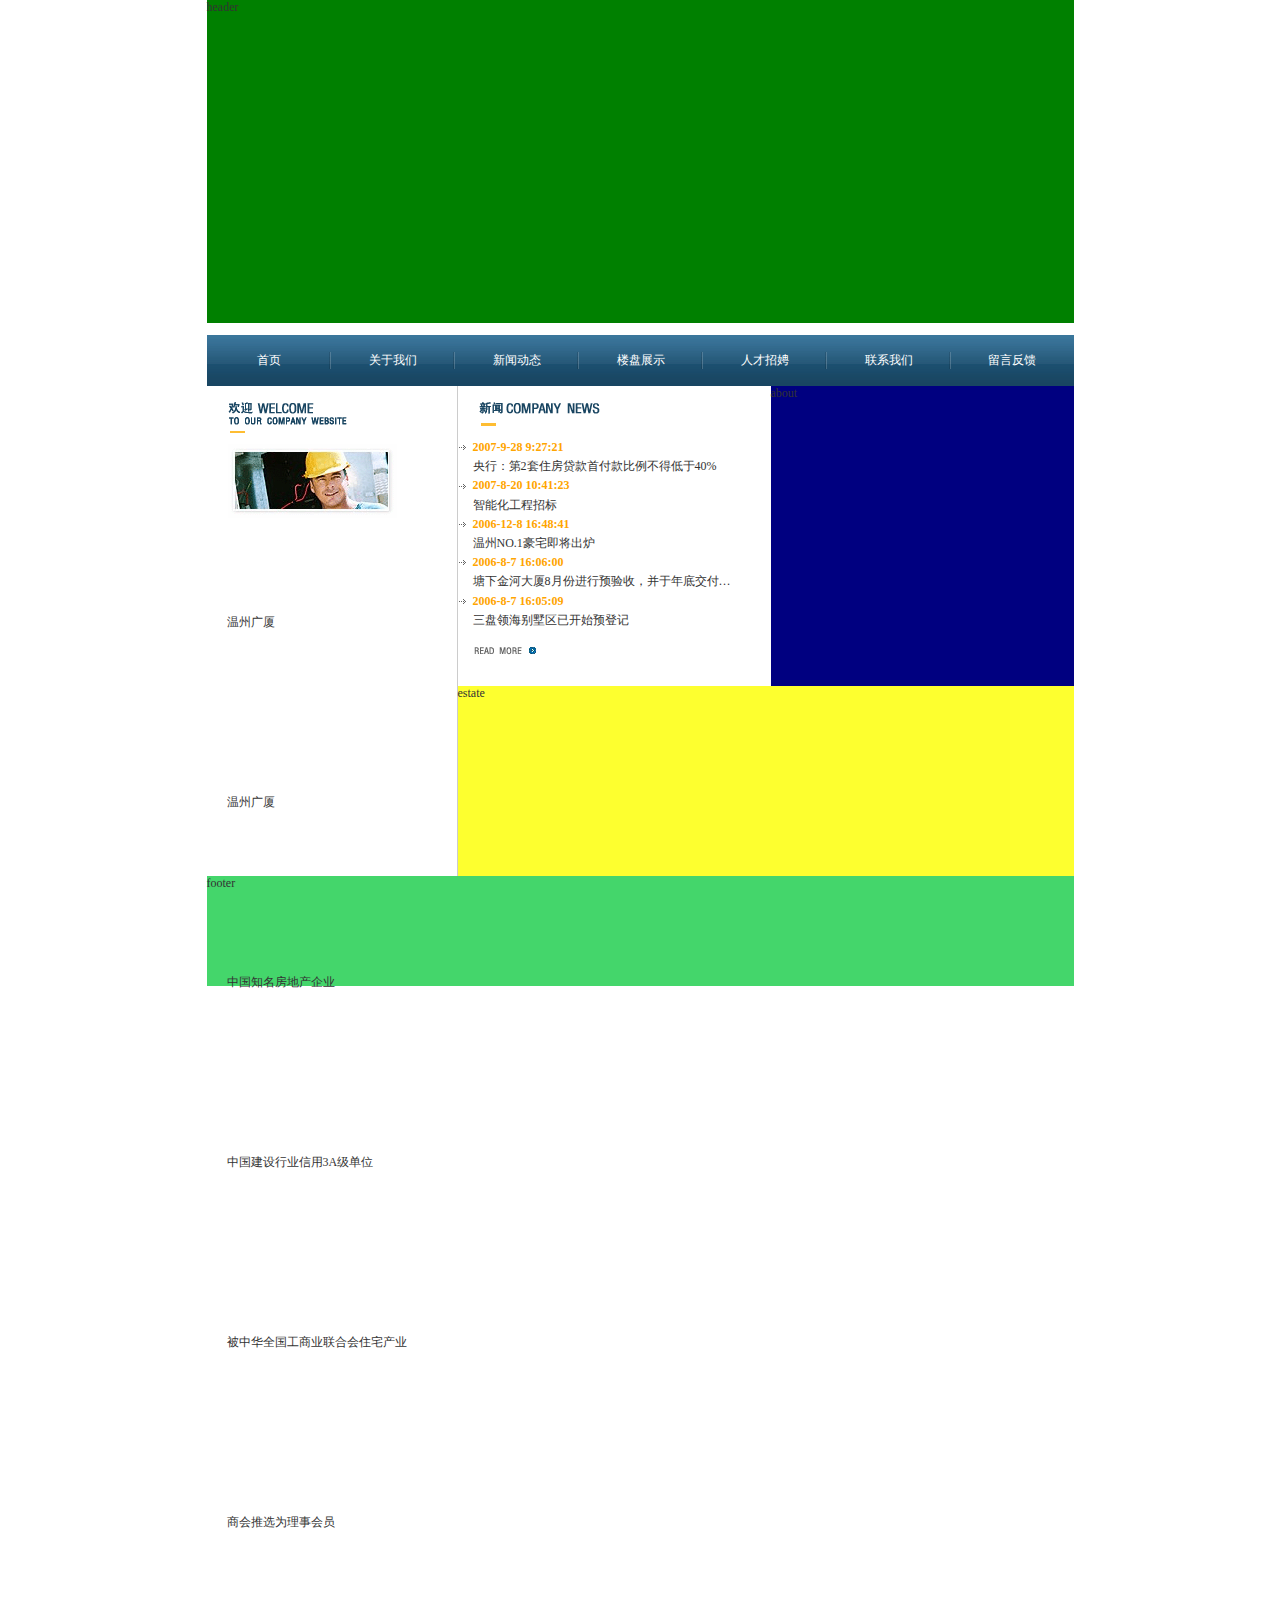
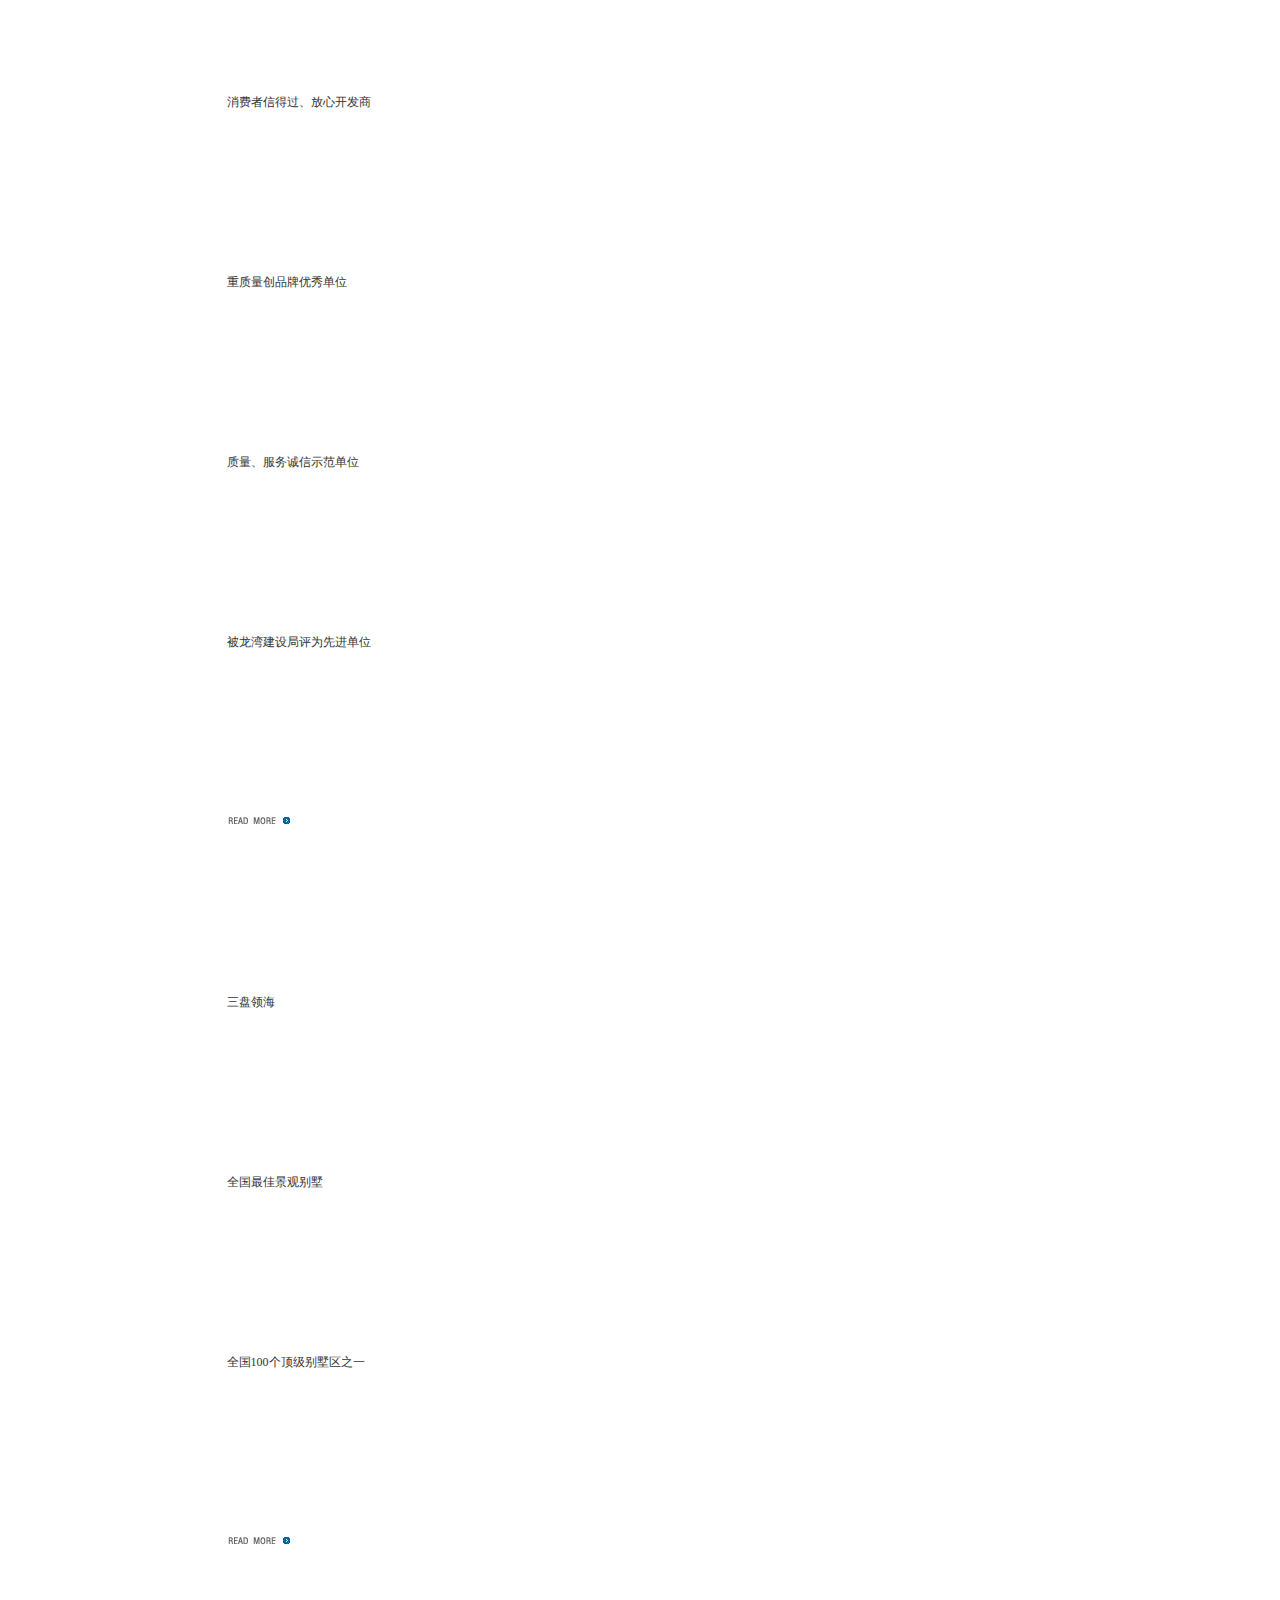
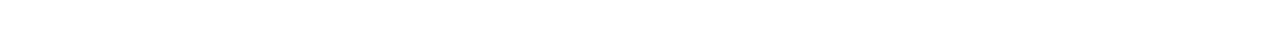
<file: WenZhouGuangSha/index.html>
<!DOCTYPE html>
<html lang="en">
<head>
    <meta charset="UTF-8">
    <title>温州广厦</title>
    <link rel="stylesheet" type="text/css" href="style/bsaic.css">
</head>
<body>
<div id = "header">header</div>

<div id = "nav">

    <ul>
        <li><a href= "index.html" class="frista">首页</a></li>
        <li><a href="about.html">关于我们</a></li>
        <li><a href="news.html">新闻动态</a></li>
        <li><a href="lou.html">楼盘展示</a> </li>
        <li><a href="job.html">人才招娉</a> </li>
        <li><a href="lianxi.html">联系我们</a> </li>
         <li class="liend"><a href="Message.html">留言反馈 </a></li>

    </ul>

</div>

<div id="sidebar">
    <h1>欢迎光临 </h1>
    <img  src="images/wel2.gif" alt="欢迎光临"/>
    <ul>
        <li> 温州广厦</li>
        <li>温州广厦</li>
        <li>中国知名房地产企业</li>
        <li>中国建设行业信用3A级单位</li>
        <li>被中华全国工商业联合会住宅产业</li>
        <li>商会推选为理事会员</li>
        <li>消费者信得过、放心开发商</li>
        <li>重质量创品牌优秀单位</li>
        <li>质量、服务诚信示范单位</li>
        <li>被龙湾建设局评为先进单位</li>
        <li> <a href="#">  </a> </li>
        <li> </li>
        <li>三盘领海</li>
        <li>全国最佳景观别墅</li>
        <li>全国100个顶级别墅区之一</li>
        <li> <a href="#">  </a> </li>
    </ul>
</div>

<div id="news">
    <h1>新闻中心</h1>
    <ul>
        <li class="date">2007-9-28 9:27:21</li>
        <li>央行：第2套住房贷款首付款比例不得低于40%</li>
        <li class="date">2007-8-20 10:41:23</li>
        <li>智能化工程招标</li>
        <li class="date">2006-12-8 16:48:41</li>
        <li>温州NO.1豪宅即将出炉</li>
        <li class="date">2006-8-7 16:06:00</li>
        <li>塘下金河大厦8月份进行预验收，并于年底交付…</li>
        <li class="date">2006-8-7 16:05:09</li>
        <li>三盘领海别墅区已开始预登记</li>
        <li> <a href="#">  </a> </li>
    </ul>


</div>

<div id="about">about</div>

<div id="estate">estate</div>

<div id = "footer">footer</div>

</body>
</html>
</file>
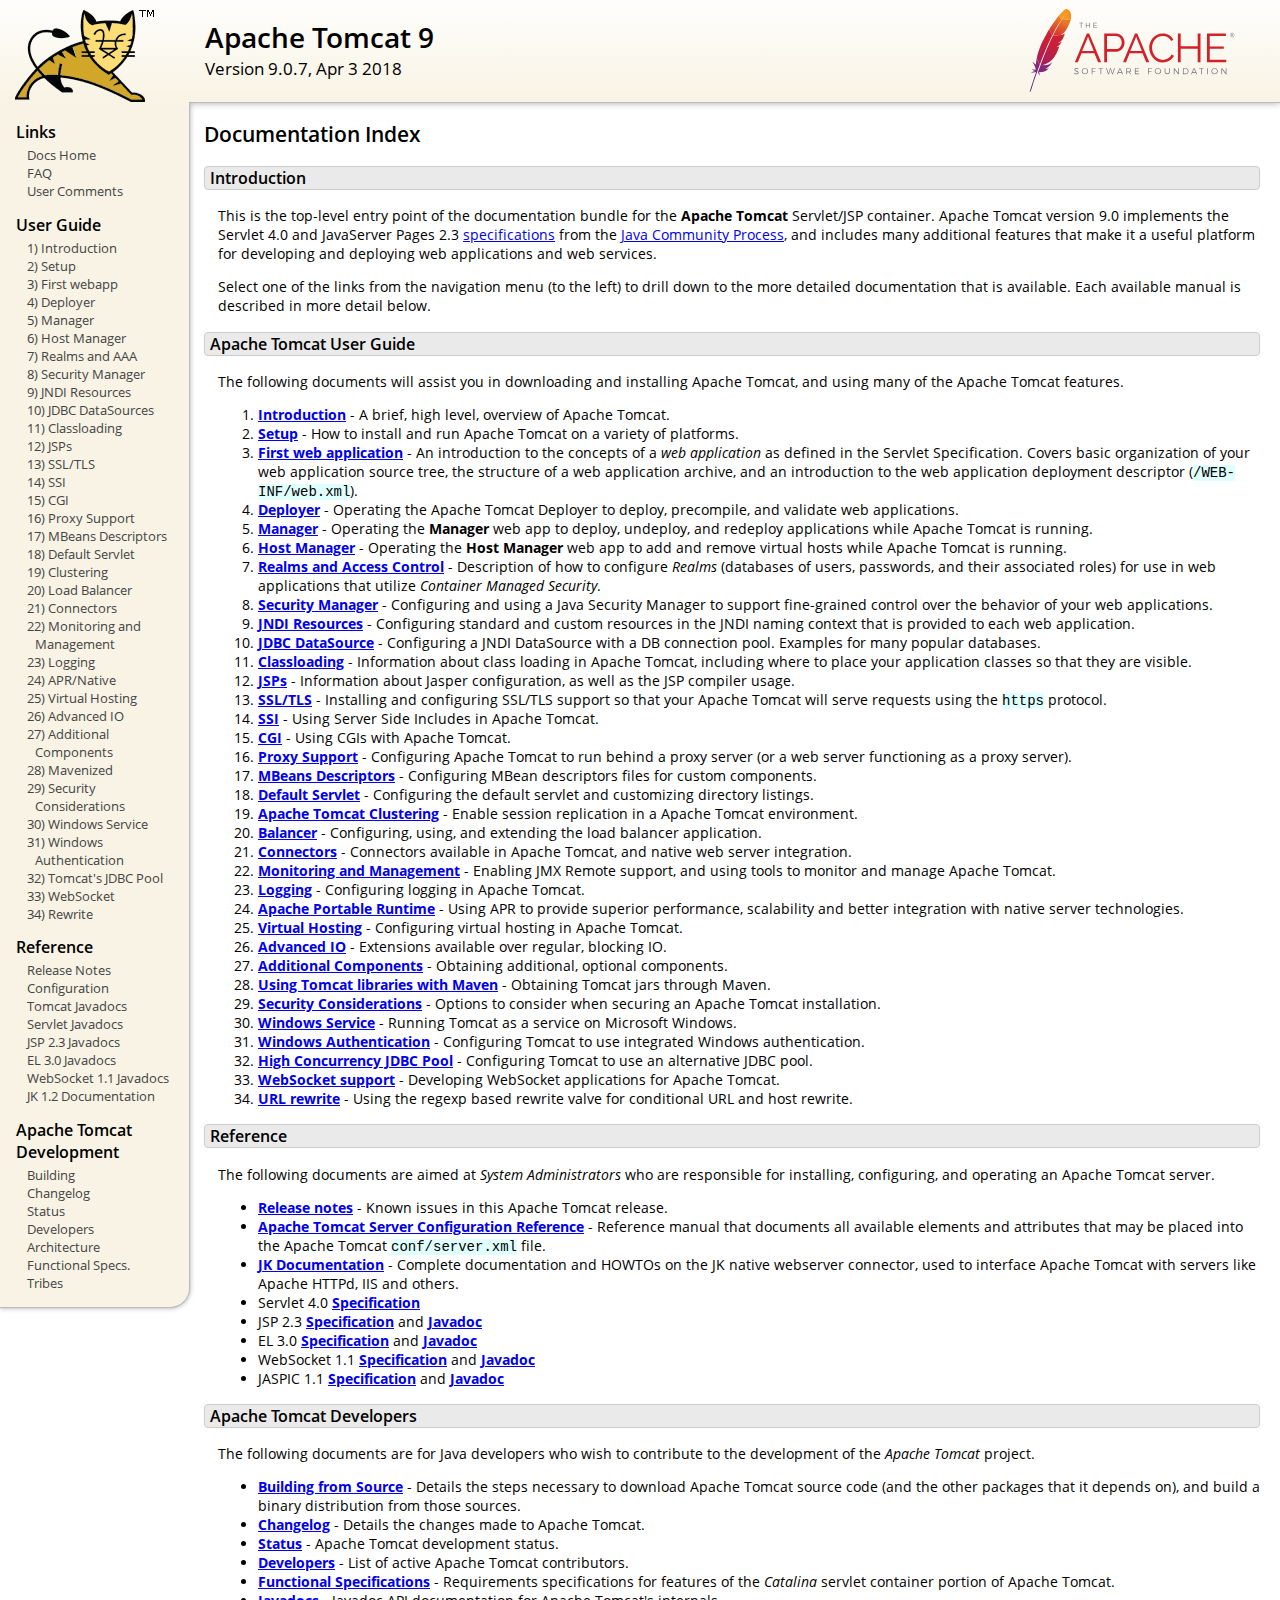
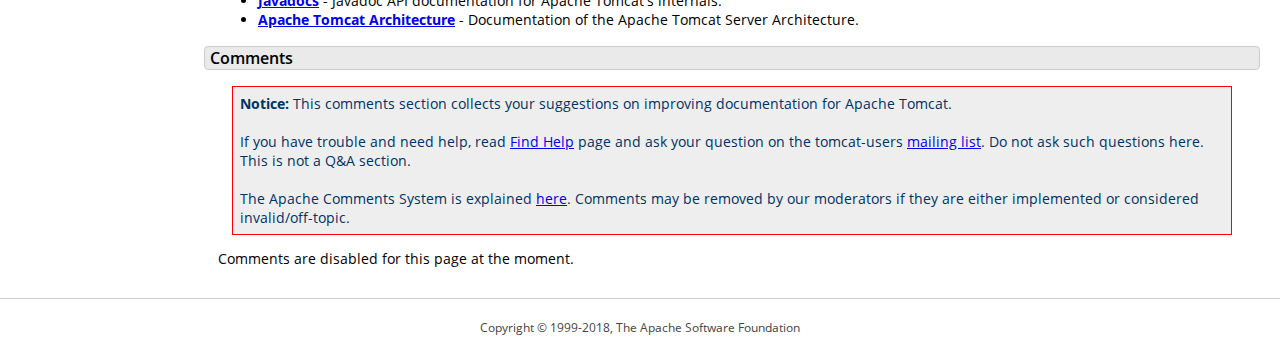
<file: JSP_SQL/out/artifacts/JSP_Practice_war_exploded/docs/index.html>
<!DOCTYPE html SYSTEM "about:legacy-compat">
<html lang="en"><head><META http-equiv="Content-Type" content="text/html; charset=UTF-8"><link href="./images/docs-stylesheet.css" rel="stylesheet" type="text/css"><title>Apache Tomcat 9 (9.0.7) - Documentation Index</title><meta name="author" content="Craig R. McClanahan"><meta name="author" content="Remy Maucherat"><meta name="author" content="Yoav Shapira"><script type="application/javascript" data-comments-identifier="tomcat-9.0-doc/index">
    "use strict"; // Enable strict mode

    (function() {
      var thisScript = document.currentScript;
      if (!thisScript) { // Workaround for IE <= 11
        var scripts = document.getElementsByTagName("script");
        thisScript = scripts[scripts.length - 1];
      }
      document.addEventListener("DOMContentLoaded", (function() {
        var commentsDiv = document.getElementById("comments_thread");
        var commentsShortname = "tomcat";
        var commentsIdentifier = "http://tomcat.apache.org/" +
          thisScript.getAttribute("data-comments-identifier") + ".html";

        (function(w, d) {
          if (w.location.hostname.toLowerCase() == "tomcat.apache.org") {
            var s = d.createElement("script");
            s.type = "application/javascript";
            s.async = true;
            s.src = "https://comments.apache.org/show_comments.lua?site=" +
              encodeURIComponent(commentsShortname) +
              "&page=" + encodeURIComponent(commentsIdentifier);
            d.head.appendChild(s);
          } else {
            commentsDiv.appendChild(d.createTextNode("Comments are disabled for this page at the moment."));
          }
        })(window, document);
      }), false);
    })();
  </script></head><body><div id="wrapper"><header><div id="header"><div><div><div class="logo noPrint"><a href="http://tomcat.apache.org/"><img alt="Tomcat Home" src="./images/tomcat.png"></a></div><div style="height: 1px;"></div><div class="asfLogo noPrint"><a href="http://www.apache.org/" target="_blank"><img src="./images/asf-logo.svg" alt="The Apache Software Foundation" style="width: 266px; height: 83px;"></a></div><h1>Apache Tomcat 9</h1><div class="versionInfo">
          Version 9.0.7,
          <time datetime="2018-04-03">Apr 3 2018</time></div><div style="height: 1px;"></div><div style="clear: left;"></div></div></div></div></header><div id="middle"><div><div id="mainLeft" class="noprint"><div><nav><div><h2>Links</h2><ul><li><a href="index.html">Docs Home</a></li><li><a href="http://wiki.apache.org/tomcat/FAQ">FAQ</a></li><li><a href="#comments_section">User Comments</a></li></ul></div><div><h2>User Guide</h2><ul><li><a href="introduction.html">1) Introduction</a></li><li><a href="setup.html">2) Setup</a></li><li><a href="appdev/index.html">3) First webapp</a></li><li><a href="deployer-howto.html">4) Deployer</a></li><li><a href="manager-howto.html">5) Manager</a></li><li><a href="host-manager-howto.html">6) Host Manager</a></li><li><a href="realm-howto.html">7) Realms and AAA</a></li><li><a href="security-manager-howto.html">8) Security Manager</a></li><li><a href="jndi-resources-howto.html">9) JNDI Resources</a></li><li><a href="jndi-datasource-examples-howto.html">10) JDBC DataSources</a></li><li><a href="class-loader-howto.html">11) Classloading</a></li><li><a href="jasper-howto.html">12) JSPs</a></li><li><a href="ssl-howto.html">13) SSL/TLS</a></li><li><a href="ssi-howto.html">14) SSI</a></li><li><a href="cgi-howto.html">15) CGI</a></li><li><a href="proxy-howto.html">16) Proxy Support</a></li><li><a href="mbeans-descriptors-howto.html">17) MBeans Descriptors</a></li><li><a href="default-servlet.html">18) Default Servlet</a></li><li><a href="cluster-howto.html">19) Clustering</a></li><li><a href="balancer-howto.html">20) Load Balancer</a></li><li><a href="connectors.html">21) Connectors</a></li><li><a href="monitoring.html">22) Monitoring and Management</a></li><li><a href="logging.html">23) Logging</a></li><li><a href="apr.html">24) APR/Native</a></li><li><a href="virtual-hosting-howto.html">25) Virtual Hosting</a></li><li><a href="aio.html">26) Advanced IO</a></li><li><a href="extras.html">27) Additional Components</a></li><li><a href="maven-jars.html">28) Mavenized</a></li><li><a href="security-howto.html">29) Security Considerations</a></li><li><a href="windows-service-howto.html">30) Windows Service</a></li><li><a href="windows-auth-howto.html">31) Windows Authentication</a></li><li><a href="jdbc-pool.html">32) Tomcat's JDBC Pool</a></li><li><a href="web-socket-howto.html">33) WebSocket</a></li><li><a href="rewrite.html">34) Rewrite</a></li></ul></div><div><h2>Reference</h2><ul><li><a href="RELEASE-NOTES.txt">Release Notes</a></li><li><a href="config/index.html">Configuration</a></li><li><a href="api/index.html">Tomcat Javadocs</a></li><li><a href="servletapi/index.html">Servlet Javadocs</a></li><li><a href="jspapi/index.html">JSP 2.3 Javadocs</a></li><li><a href="elapi/index.html">EL 3.0 Javadocs</a></li><li><a href="websocketapi/index.html">WebSocket 1.1 Javadocs</a></li><li><a href="http://tomcat.apache.org/connectors-doc/">JK 1.2 Documentation</a></li></ul></div><div><h2>Apache Tomcat Development</h2><ul><li><a href="building.html">Building</a></li><li><a href="changelog.html">Changelog</a></li><li><a href="http://wiki.apache.org/tomcat/TomcatVersions">Status</a></li><li><a href="developers.html">Developers</a></li><li><a href="architecture/index.html">Architecture</a></li><li><a href="funcspecs/index.html">Functional Specs.</a></li><li><a href="tribes/introduction.html">Tribes</a></li></ul></div></nav></div></div><div id="mainRight"><div id="content"><h2>Documentation Index</h2><h3 id="Introduction">Introduction</h3><div class="text">

<p>This is the top-level entry point of the documentation bundle for the
<strong>Apache Tomcat</strong> Servlet/JSP container.  Apache Tomcat version
9.0 implements the Servlet 4.0 and JavaServer Pages 2.3
<a href="http://wiki.apache.org/tomcat/Specifications">specifications</a> from the
<a href="http://www.jcp.org">Java Community Process</a>, and includes many
additional features that make it a useful platform for developing and deploying
web applications and web services.</p>

<p>Select one of the links from the navigation menu (to the left) to drill
down to the more detailed documentation that is available.  Each available
manual is described in more detail below.</p>

</div><h3 id="Apache_Tomcat_User_Guide">Apache Tomcat User Guide</h3><div class="text">

<p>The following documents will assist you in downloading and installing
Apache Tomcat, and using many of the Apache Tomcat features.</p>

<ol>
<li><a href="introduction.html"><strong>Introduction</strong></a> - A
    brief, high level, overview of Apache Tomcat.</li>
<li><a href="setup.html"><strong>Setup</strong></a> - How to install and run
    Apache Tomcat on a variety of platforms.</li>
<li><a href="appdev/index.html"><strong>First web application</strong></a>
    - An introduction to the concepts of a <em>web application</em> as defined
    in the Servlet Specification.  Covers basic organization of your web application
    source tree, the structure of a web application archive, and an
    introduction to the web application deployment descriptor
    (<code>/WEB-INF/web.xml</code>).</li>
<li><a href="deployer-howto.html"><strong>Deployer</strong></a> -
    Operating the Apache Tomcat Deployer to deploy, precompile, and validate web
    applications.</li>
<li><a href="manager-howto.html"><strong>Manager</strong></a> -
    Operating the <strong>Manager</strong> web app to deploy, undeploy, and
    redeploy applications while Apache Tomcat is running.</li>
<li><a href="host-manager-howto.html"><strong>Host Manager</strong></a> -
    Operating the <strong>Host Manager</strong> web app to add and remove
    virtual hosts while Apache Tomcat is running.</li>
<li><a href="realm-howto.html"><strong>Realms and Access Control</strong></a>
    - Description of how to configure <em>Realms</em> (databases of users,
    passwords, and their associated roles) for use in web applications that
    utilize <em>Container Managed Security</em>.</li>
<li><a href="security-manager-howto.html"><strong>Security Manager</strong></a>
    - Configuring and using a Java Security Manager to
    support fine-grained control over the behavior of your web applications.
    </li>
<li><a href="jndi-resources-howto.html"><strong>JNDI Resources</strong></a>
    - Configuring standard and custom resources in the JNDI naming context
    that is provided to each web application.</li>
<li><a href="jndi-datasource-examples-howto.html">
    <strong>JDBC DataSource</strong></a>
    - Configuring a JNDI DataSource with a DB connection pool.
    Examples for many popular databases.</li>
<li><a href="class-loader-howto.html"><strong>Classloading</strong></a>
    - Information about class loading in Apache Tomcat, including where to place
    your application classes so that they are visible.</li>
<li><a href="jasper-howto.html"><strong>JSPs</strong></a>
    - Information about Jasper configuration, as well as the JSP compiler
    usage.</li>
<li><a href="ssl-howto.html"><strong>SSL/TLS</strong></a> -
    Installing and configuring SSL/TLS support so that your Apache Tomcat will
    serve requests using the <code>https</code> protocol.</li>
<li><a href="ssi-howto.html"><strong>SSI</strong></a> -
    Using Server Side Includes in Apache Tomcat.</li>
<li><a href="cgi-howto.html"><strong>CGI</strong></a> -
    Using CGIs with Apache Tomcat.</li>
<li><a href="proxy-howto.html"><strong>Proxy Support</strong></a> -
    Configuring Apache Tomcat to run behind a proxy server (or a web server
    functioning as a proxy server).</li>
<li><a href="mbeans-descriptors-howto.html"><strong>MBeans Descriptors</strong></a> -
    Configuring MBean descriptors files for custom components.</li>
<li><a href="default-servlet.html"><strong>Default Servlet</strong></a> -
    Configuring the default servlet and customizing directory listings.</li>
<li><a href="cluster-howto.html"><strong>Apache Tomcat Clustering</strong></a> -
    Enable session replication in a Apache Tomcat environment.</li>
<li><a href="balancer-howto.html"><strong>Balancer</strong></a> -
    Configuring, using, and extending the load balancer application.</li>
<li><a href="connectors.html"><strong>Connectors</strong></a> -
    Connectors available in Apache Tomcat, and native web server integration.</li>
<li><a href="monitoring.html"><strong>Monitoring and Management</strong></a> -
    Enabling JMX Remote support, and using tools to monitor and manage Apache Tomcat.</li>
<li><a href="logging.html"><strong>Logging</strong></a> -
    Configuring logging in Apache Tomcat.</li>
<li><a href="apr.html"><strong>Apache Portable Runtime</strong></a> -
    Using APR to provide superior performance, scalability and better
    integration with native server technologies.</li>
<li><a href="virtual-hosting-howto.html"><strong>Virtual Hosting</strong></a> -
    Configuring virtual hosting in Apache Tomcat.</li>
<li><a href="aio.html"><strong>Advanced IO</strong></a> -
    Extensions available over regular, blocking IO.</li>
<li><a href="extras.html"><strong>Additional Components</strong></a> -
    Obtaining additional, optional components.</li>
<li><a href="maven-jars.html"><strong>Using Tomcat libraries with Maven</strong></a> -
    Obtaining Tomcat jars through Maven.</li>
<li><a href="security-howto.html"><strong>Security Considerations</strong></a> -
    Options to consider when securing an Apache Tomcat installation.</li>
<li><a href="windows-service-howto.html"><strong>Windows Service</strong></a> -
    Running Tomcat as a service on Microsoft Windows.</li>
<li><a href="windows-auth-howto.html"><strong>Windows Authentication</strong></a> -
    Configuring Tomcat to use integrated Windows authentication.</li>
<li><a href="jdbc-pool.html"><strong>High Concurrency JDBC Pool</strong></a> -
    Configuring Tomcat to use an alternative JDBC pool.</li>
<li><a href="web-socket-howto.html"><strong>WebSocket support</strong></a> -
    Developing WebSocket applications for Apache Tomcat.</li>
<li><a href="rewrite.html"><strong>URL rewrite</strong></a> -
    Using the regexp based rewrite valve for conditional URL and host rewrite.</li>

</ol>

</div><h3 id="Reference">Reference</h3><div class="text">

<p>The following documents are aimed at <em>System Administrators</em> who
are responsible for installing, configuring, and operating an Apache Tomcat server.
</p>
<ul>
<li><a href="RELEASE-NOTES.txt"><strong>Release notes</strong></a>
    - Known issues in this Apache Tomcat release.
    </li>
<li><a href="config/index.html"><strong>Apache Tomcat Server Configuration Reference</strong></a>
    - Reference manual that documents all available elements and attributes
      that may be placed into the Apache Tomcat <code>conf/server.xml</code> file.
    </li>
<li><a href="http://tomcat.apache.org/connectors-doc/index.html"><strong>JK Documentation</strong></a>
    - Complete documentation and HOWTOs on the JK native webserver connector,
      used to interface Apache Tomcat with servers like Apache HTTPd, IIS
      and others.</li>
<li>Servlet 4.0
    <a href="https://jcp.org/aboutJava/communityprocess/final/jsr369/index.html">
    <strong>Specification</strong></a>

    </li>
<li>JSP 2.3
    <a href="http://jcp.org/aboutJava/communityprocess/mrel/jsr245/index2.html">
    <strong>Specification</strong></a> and
    <a href="http://docs.oracle.com/javaee/7/api/javax/servlet/jsp/package-summary.html">
    <strong>Javadoc</strong></a>
    </li>
<li>EL 3.0
    <a href="http://jcp.org/aboutJava/communityprocess/final/jsr341/index.html">
    <strong>Specification</strong></a> and
    <a href="http://docs.oracle.com/javaee/7/api/javax/el/package-summary.html">
    <strong>Javadoc</strong></a>
    </li>
<li>WebSocket 1.1
    <a href="https://jcp.org/aboutJava/communityprocess/mrel/jsr356/index.html">
    <strong>Specification</strong></a> and
    <a href="http://docs.oracle.com/javaee/7/api/javax/websocket/package-summary.html">
    <strong>Javadoc</strong></a>
    </li>
<li>JASPIC 1.1
    <a href="https://jcp.org/aboutJava/communityprocess/mrel/jsr196/index.html">
    <strong>Specification</strong></a> and
    <a href="http://docs.oracle.com/javaee/7/api/javax/security/auth/message/package-summary.html">
    <strong>Javadoc</strong></a>
    </li>
</ul>

</div><h3 id="Apache_Tomcat_Developers">Apache Tomcat Developers</h3><div class="text">

<p>The following documents are for Java developers who wish to contribute to
the development of the <em>Apache Tomcat</em> project.</p>
<ul>
<li><a href="building.html"><strong>Building from Source</strong></a> -
    Details the steps necessary to download Apache Tomcat source code (and the
    other packages that it depends on), and build a binary distribution from
    those sources.
    </li>
<li><a href="changelog.html"><strong>Changelog</strong></a> - Details the
    changes made to Apache Tomcat.
    </li>
<li><a href="http://wiki.apache.org/tomcat/TomcatVersions"><strong>Status</strong></a> -
    Apache Tomcat development status.
    </li>
<li><a href="developers.html"><strong>Developers</strong></a> - List of active
    Apache Tomcat contributors.
    </li>
<li><a href="funcspecs/index.html"><strong>Functional Specifications</strong></a>
    - Requirements specifications for features of the <em>Catalina</em> servlet
    container portion of Apache Tomcat.</li>
<li><a href="api/index.html"><strong>Javadocs</strong></a>
    - Javadoc API documentation for Apache Tomcat's internals.</li>
<li><a href="architecture/index.html"><strong>Apache Tomcat Architecture</strong></a>
    - Documentation of the Apache Tomcat Server Architecture.</li>
</ul>

</div><div class="noprint"><h3 id="comments_section">
                  Comments
                </h3><div class="text"><p class="notice"><strong>Notice: </strong>This comments section collects your suggestions
                    on improving documentation for Apache Tomcat.<br><br>
                    If you have trouble and need help, read
                    <a href="http://tomcat.apache.org/findhelp.html">Find Help</a> page
                    and ask your question on the tomcat-users
                    <a href="http://tomcat.apache.org/lists.html">mailing list</a>.
                    Do not ask such questions here. This is not a Q&amp;A section.<br><br>
                    The Apache Comments System is explained <a href="./comments.html">here</a>.
                    Comments may be removed by our moderators if they are either
                    implemented or considered invalid/off-topic.
                  </p><div id="comments_thread"></div></div></div></div></div></div></div><footer><div id="footer">
    Copyright &copy; 1999-2018, The Apache Software Foundation
  </div></footer></div></body></html>
</file>
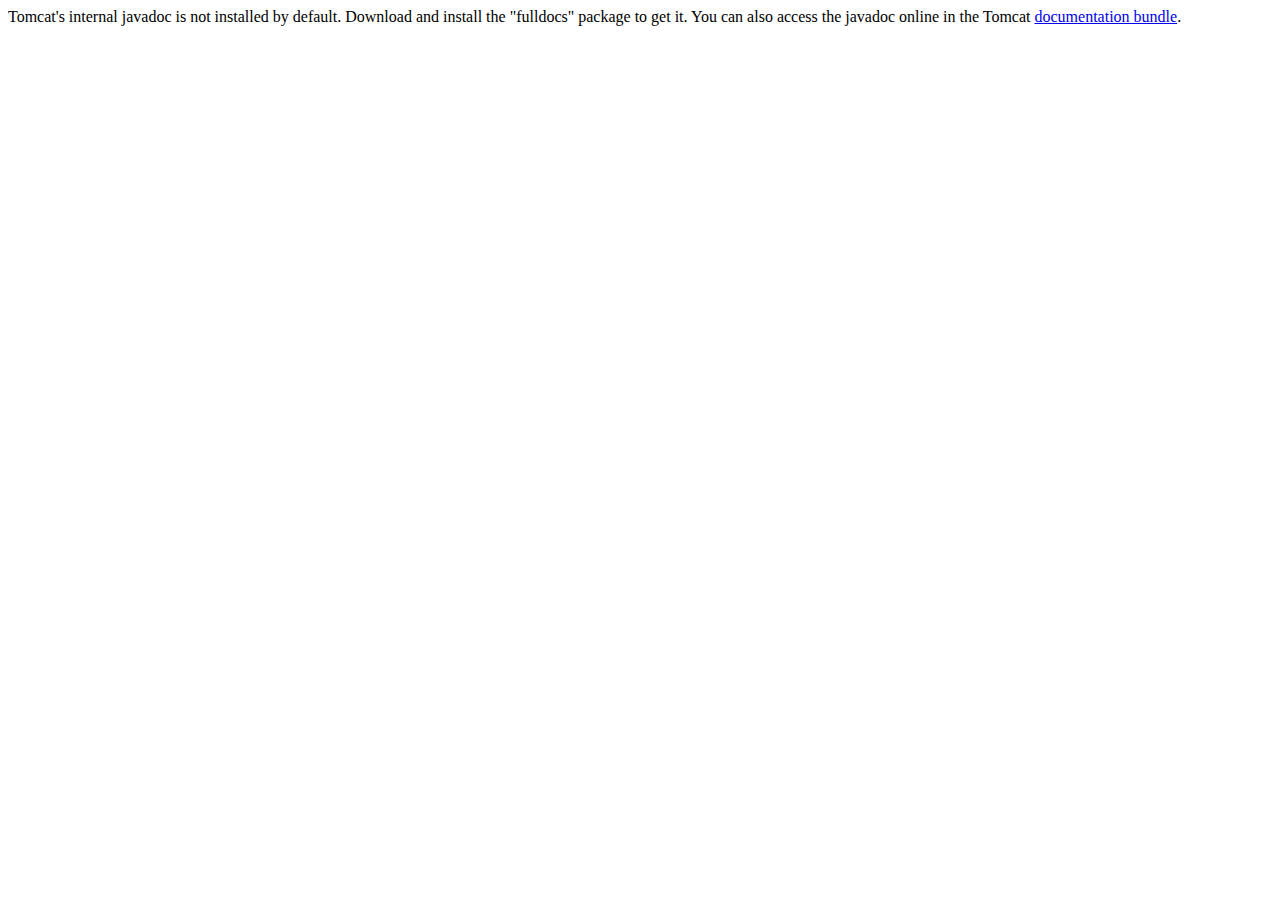
<file: JSP_SQL/out/artifacts/JSP_Practice_war_exploded/docs/api/index.html>
<!--
  Licensed to the Apache Software Foundation (ASF) under one or more
  contributor license agreements.  See the NOTICE file distributed with
  this work for additional information regarding copyright ownership.
  The ASF licenses this file to You under the Apache License, Version 2.0
  (the "License"); you may not use this file except in compliance with
  the License.  You may obtain a copy of the License at

      http://www.apache.org/licenses/LICENSE-2.0

  Unless required by applicable law or agreed to in writing, software
  distributed under the License is distributed on an "AS IS" BASIS,
  WITHOUT WARRANTIES OR CONDITIONS OF ANY KIND, either express or implied.
  See the License for the specific language governing permissions and
  limitations under the License.
-->
<!DOCTYPE html>
<html>
    <head>
    <meta charset="UTF-8" />
    <title>API docs</title>
</head>

<body>

Tomcat's internal javadoc is not installed by default. Download and install
the "fulldocs" package to get it.

You can also access the javadoc online in the Tomcat
<a href="http://tomcat.apache.org/tomcat-9.0-doc/">
documentation bundle</a>.

</body>
</html>
</file>
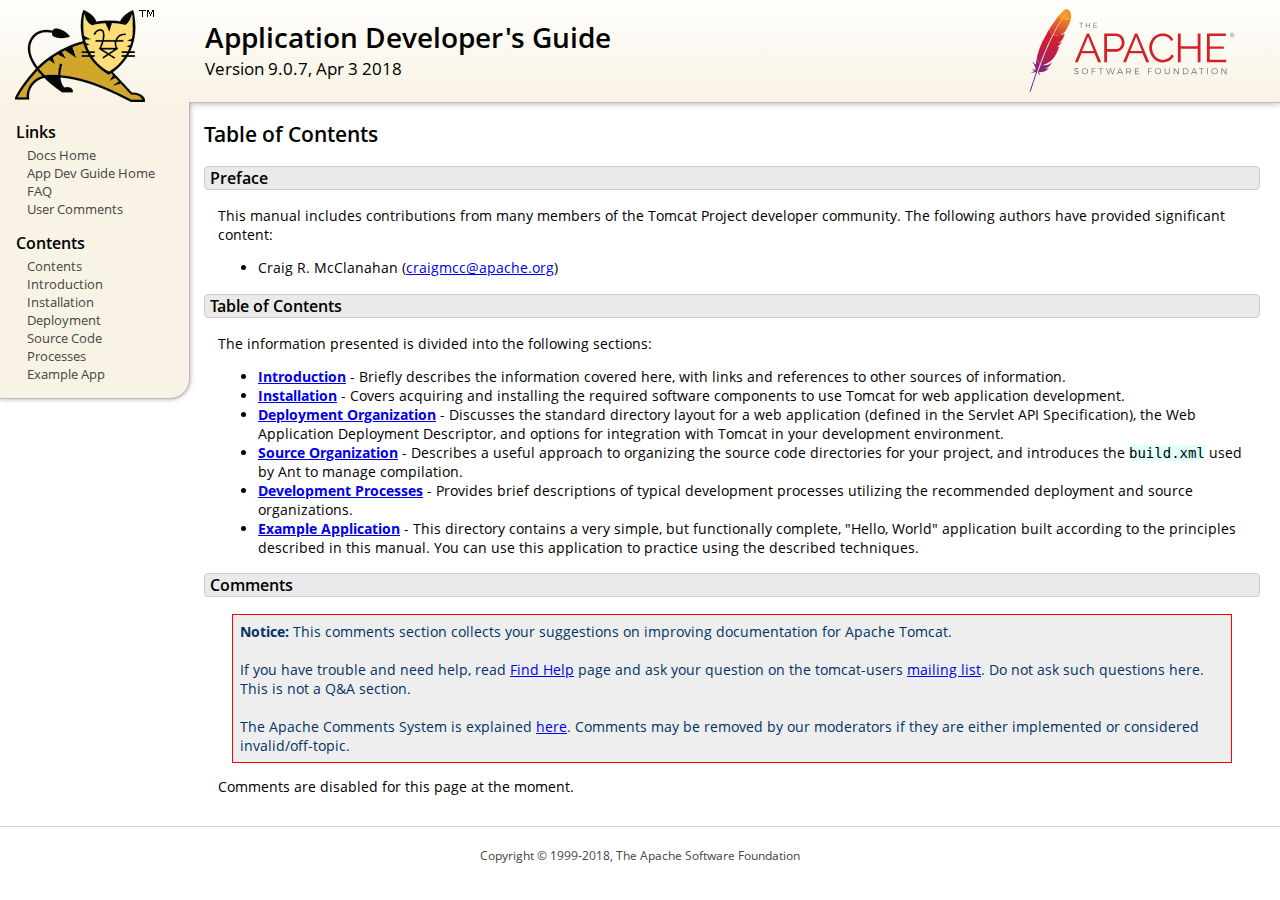
<file: JSP_SQL/out/artifacts/JSP_Practice_war_exploded/docs/appdev/index.html>
<!DOCTYPE html SYSTEM "about:legacy-compat">
<html lang="en"><head><META http-equiv="Content-Type" content="text/html; charset=UTF-8"><link href="../images/docs-stylesheet.css" rel="stylesheet" type="text/css"><title>Application Developer's Guide (9.0.7) - Table of Contents</title><meta name="author" content="Craig R. McClanahan"><script type="application/javascript" data-comments-identifier="tomcat-9.0-doc/appdev/index">
    "use strict"; // Enable strict mode

    (function() {
      var thisScript = document.currentScript;
      if (!thisScript) { // Workaround for IE <= 11
        var scripts = document.getElementsByTagName("script");
        thisScript = scripts[scripts.length - 1];
      }
      document.addEventListener("DOMContentLoaded", (function() {
        var commentsDiv = document.getElementById("comments_thread");
        var commentsShortname = "tomcat";
        var commentsIdentifier = "http://tomcat.apache.org/" +
          thisScript.getAttribute("data-comments-identifier") + ".html";

        (function(w, d) {
          if (w.location.hostname.toLowerCase() == "tomcat.apache.org") {
            var s = d.createElement("script");
            s.type = "application/javascript";
            s.async = true;
            s.src = "https://comments.apache.org/show_comments.lua?site=" +
              encodeURIComponent(commentsShortname) +
              "&page=" + encodeURIComponent(commentsIdentifier);
            d.head.appendChild(s);
          } else {
            commentsDiv.appendChild(d.createTextNode("Comments are disabled for this page at the moment."));
          }
        })(window, document);
      }), false);
    })();
  </script></head><body><div id="wrapper"><header><div id="header"><div><div><div class="logo noPrint"><a href="http://tomcat.apache.org/"><img alt="Tomcat Home" src="../images/tomcat.png"></a></div><div style="height: 1px;"></div><div class="asfLogo noPrint"><a href="http://www.apache.org/" target="_blank"><img src="../images/asf-logo.svg" alt="The Apache Software Foundation" style="width: 266px; height: 83px;"></a></div><h1>Application Developer's Guide</h1><div class="versionInfo">
          Version 9.0.7,
          <time datetime="2018-04-03">Apr 3 2018</time></div><div style="height: 1px;"></div><div style="clear: left;"></div></div></div></div></header><div id="middle"><div><div id="mainLeft" class="noprint"><div><nav><div><h2>Links</h2><ul><li><a href="../index.html">Docs Home</a></li><li><a href="index.html">App Dev Guide Home</a></li><li><a href="http://wiki.apache.org/tomcat/FAQ">FAQ</a></li><li><a href="#comments_section">User Comments</a></li></ul></div><div><h2>Contents</h2><ul><li><a href="index.html">Contents</a></li><li><a href="introduction.html">Introduction</a></li><li><a href="installation.html">Installation</a></li><li><a href="deployment.html">Deployment</a></li><li><a href="source.html">Source Code</a></li><li><a href="processes.html">Processes</a></li><li><a href="sample/">Example App</a></li></ul></div></nav></div></div><div id="mainRight"><div id="content"><h2>Table of Contents</h2><h3 id="Preface">Preface</h3><div class="text">

<p>This manual includes contributions from many members of the Tomcat Project
developer community.  The following authors have provided significant content:
</p>
<ul>
<li>Craig R. McClanahan
    (<a href="mailto:craigmcc@apache.org">craigmcc@apache.org</a>)</li>
</ul>

</div><h3 id="Table_of_Contents">Table of Contents</h3><div class="text">

<p>The information presented is divided into the following sections:</p>
<ul>
<li><a href="introduction.html"><strong>Introduction</strong></a> -
    Briefly describes the information covered here, with
    links and references to other sources of information.</li>
<li><a href="installation.html"><strong>Installation</strong></a> -
    Covers acquiring and installing the required software
    components to use Tomcat for web application development.</li>
<li><a href="deployment.html"><strong>Deployment Organization</strong></a> -
    Discusses the standard directory layout for a web application
    (defined in the Servlet API Specification), the Web Application
    Deployment Descriptor, and options for integration with Tomcat
    in your development environment.</li>
<li><a href="source.html"><strong>Source Organization</strong></a> -
    Describes a useful approach to organizing the source code
    directories for your project, and introduces the
    <code>build.xml</code> used by Ant to manage compilation.</li>
<li><a href="processes.html"><strong>Development Processes</strong></a> -
    Provides brief descriptions of typical development processes
    utilizing the recommended deployment and source organizations.</li>
<li><a href="sample/" target="_blank"><strong>Example Application</strong></a> -
    This directory contains a very simple, but functionally complete,
    "Hello, World" application built according to the principles
    described in this manual.  You can use this application to
    practice using the described techniques.</li>
</ul>

</div><div class="noprint"><h3 id="comments_section">
                  Comments
                </h3><div class="text"><p class="notice"><strong>Notice: </strong>This comments section collects your suggestions
                    on improving documentation for Apache Tomcat.<br><br>
                    If you have trouble and need help, read
                    <a href="http://tomcat.apache.org/findhelp.html">Find Help</a> page
                    and ask your question on the tomcat-users
                    <a href="http://tomcat.apache.org/lists.html">mailing list</a>.
                    Do not ask such questions here. This is not a Q&amp;A section.<br><br>
                    The Apache Comments System is explained <a href="../comments.html">here</a>.
                    Comments may be removed by our moderators if they are either
                    implemented or considered invalid/off-topic.
                  </p><div id="comments_thread"></div></div></div></div></div></div></div><footer><div id="footer">
    Copyright &copy; 1999-2018, The Apache Software Foundation
  </div></footer></div></body></html>
</file>
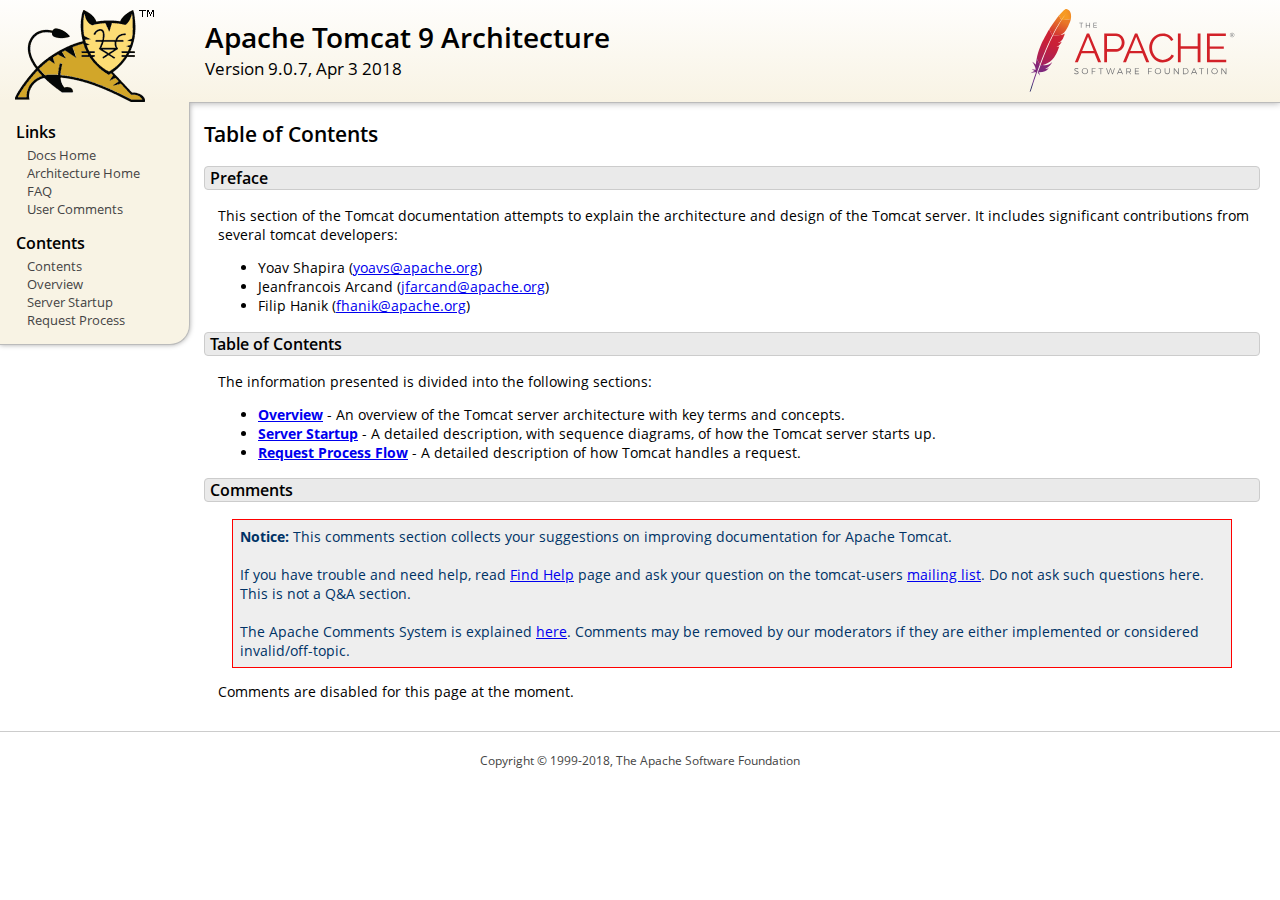
<file: JSP_SQL/out/artifacts/JSP_Practice_war_exploded/docs/architecture/index.html>
<!DOCTYPE html SYSTEM "about:legacy-compat">
<html lang="en"><head><META http-equiv="Content-Type" content="text/html; charset=UTF-8"><link href="../images/docs-stylesheet.css" rel="stylesheet" type="text/css"><title>Apache Tomcat 9 Architecture (9.0.7) - Table of Contents</title><meta name="author" content="Yoav Shapira"><script type="application/javascript" data-comments-identifier="tomcat-9.0-doc/architecture/index">
    "use strict"; // Enable strict mode

    (function() {
      var thisScript = document.currentScript;
      if (!thisScript) { // Workaround for IE <= 11
        var scripts = document.getElementsByTagName("script");
        thisScript = scripts[scripts.length - 1];
      }
      document.addEventListener("DOMContentLoaded", (function() {
        var commentsDiv = document.getElementById("comments_thread");
        var commentsShortname = "tomcat";
        var commentsIdentifier = "http://tomcat.apache.org/" +
          thisScript.getAttribute("data-comments-identifier") + ".html";

        (function(w, d) {
          if (w.location.hostname.toLowerCase() == "tomcat.apache.org") {
            var s = d.createElement("script");
            s.type = "application/javascript";
            s.async = true;
            s.src = "https://comments.apache.org/show_comments.lua?site=" +
              encodeURIComponent(commentsShortname) +
              "&page=" + encodeURIComponent(commentsIdentifier);
            d.head.appendChild(s);
          } else {
            commentsDiv.appendChild(d.createTextNode("Comments are disabled for this page at the moment."));
          }
        })(window, document);
      }), false);
    })();
  </script></head><body><div id="wrapper"><header><div id="header"><div><div><div class="logo noPrint"><a href="http://tomcat.apache.org/"><img alt="Tomcat Home" src="../images/tomcat.png"></a></div><div style="height: 1px;"></div><div class="asfLogo noPrint"><a href="http://www.apache.org/" target="_blank"><img src="../images/asf-logo.svg" alt="The Apache Software Foundation" style="width: 266px; height: 83px;"></a></div><h1>Apache Tomcat 9 Architecture</h1><div class="versionInfo">
          Version 9.0.7,
          <time datetime="2018-04-03">Apr 3 2018</time></div><div style="height: 1px;"></div><div style="clear: left;"></div></div></div></div></header><div id="middle"><div><div id="mainLeft" class="noprint"><div><nav><div><h2>Links</h2><ul><li><a href="../index.html">Docs Home</a></li><li><a href="index.html">Architecture Home</a></li><li><a href="http://wiki.apache.org/tomcat/FAQ">FAQ</a></li><li><a href="#comments_section">User Comments</a></li></ul></div><div><h2>Contents</h2><ul><li><a href="index.html">Contents</a></li><li><a href="overview.html">Overview</a></li><li><a href="startup.html">Server Startup</a></li><li><a href="requestProcess.html">Request Process</a></li></ul></div></nav></div></div><div id="mainRight"><div id="content"><h2>Table of Contents</h2><h3 id="Preface">Preface</h3><div class="text">

<p>This section of the Tomcat documentation attempts to explain
the architecture and design of the Tomcat server.  It includes significant
contributions from several tomcat developers:
</p>
<ul>
<li>Yoav Shapira
    (<a href="mailto:yoavs@apache.org">yoavs@apache.org</a>)</li>
<li>Jeanfrancois Arcand
    (<a href="mailto:jfarcand@apache.org">jfarcand@apache.org</a>)</li>
<li>Filip Hanik
    (<a href="mailto:fhanik@apache.org">fhanik@apache.org</a>)</li>
</ul>

</div><h3 id="Table_of_Contents">Table of Contents</h3><div class="text">

<p>The information presented is divided into the following sections:</p>
<ul>
<li><a href="overview.html"><strong>Overview</strong></a> -
    An overview of the Tomcat server architecture with key terms
    and concepts.</li>
<li><a href="startup.html"><strong>Server Startup</strong></a> -
    A detailed description, with sequence diagrams, of how the Tomcat
    server starts up.</li>
<li><a href="requestProcess.html"><strong>Request Process Flow</strong></a> -
    A detailed description of how Tomcat handles a request.</li>
</ul>

</div><div class="noprint"><h3 id="comments_section">
                  Comments
                </h3><div class="text"><p class="notice"><strong>Notice: </strong>This comments section collects your suggestions
                    on improving documentation for Apache Tomcat.<br><br>
                    If you have trouble and need help, read
                    <a href="http://tomcat.apache.org/findhelp.html">Find Help</a> page
                    and ask your question on the tomcat-users
                    <a href="http://tomcat.apache.org/lists.html">mailing list</a>.
                    Do not ask such questions here. This is not a Q&amp;A section.<br><br>
                    The Apache Comments System is explained <a href="../comments.html">here</a>.
                    Comments may be removed by our moderators if they are either
                    implemented or considered invalid/off-topic.
                  </p><div id="comments_thread"></div></div></div></div></div></div></div><footer><div id="footer">
    Copyright &copy; 1999-2018, The Apache Software Foundation
  </div></footer></div></body></html>
</file>
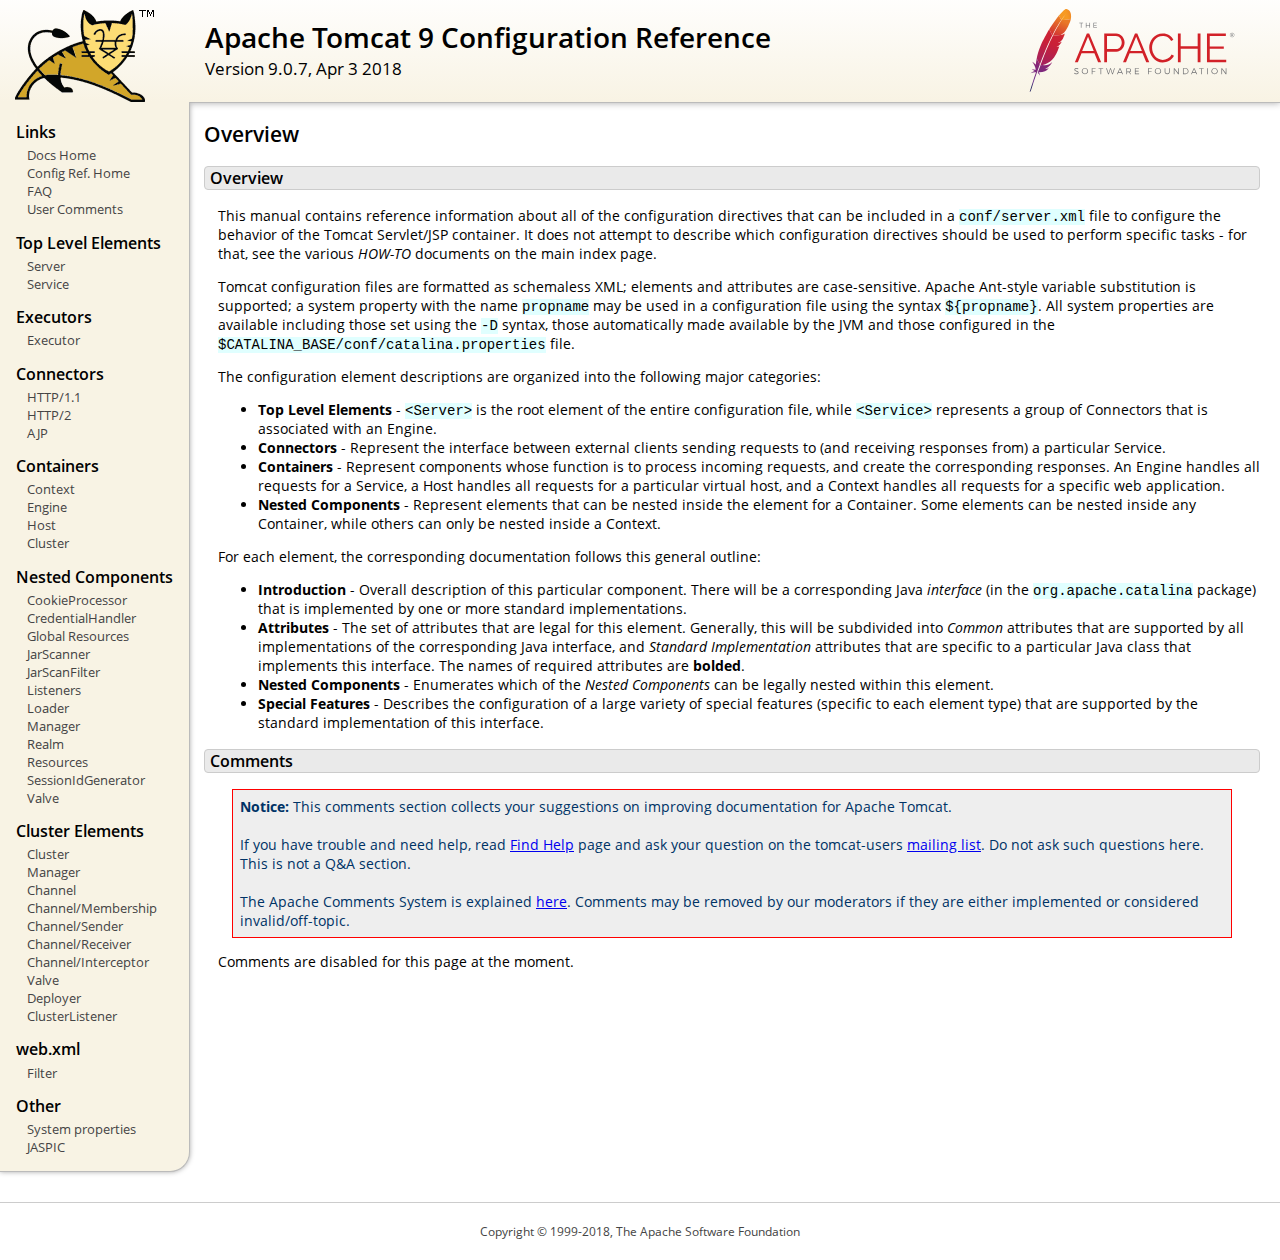
<file: JSP_SQL/out/artifacts/JSP_Practice_war_exploded/docs/config/index.html>
<!DOCTYPE html SYSTEM "about:legacy-compat">
<html lang="en"><head><META http-equiv="Content-Type" content="text/html; charset=UTF-8"><link href="../images/docs-stylesheet.css" rel="stylesheet" type="text/css"><title>Apache Tomcat 9 Configuration Reference (9.0.7) - Overview</title><meta name="author" content="Craig R. McClanahan"><script type="application/javascript" data-comments-identifier="tomcat-9.0-doc/config/index">
    "use strict"; // Enable strict mode

    (function() {
      var thisScript = document.currentScript;
      if (!thisScript) { // Workaround for IE <= 11
        var scripts = document.getElementsByTagName("script");
        thisScript = scripts[scripts.length - 1];
      }
      document.addEventListener("DOMContentLoaded", (function() {
        var commentsDiv = document.getElementById("comments_thread");
        var commentsShortname = "tomcat";
        var commentsIdentifier = "http://tomcat.apache.org/" +
          thisScript.getAttribute("data-comments-identifier") + ".html";

        (function(w, d) {
          if (w.location.hostname.toLowerCase() == "tomcat.apache.org") {
            var s = d.createElement("script");
            s.type = "application/javascript";
            s.async = true;
            s.src = "https://comments.apache.org/show_comments.lua?site=" +
              encodeURIComponent(commentsShortname) +
              "&page=" + encodeURIComponent(commentsIdentifier);
            d.head.appendChild(s);
          } else {
            commentsDiv.appendChild(d.createTextNode("Comments are disabled for this page at the moment."));
          }
        })(window, document);
      }), false);
    })();
  </script></head><body><div id="wrapper"><header><div id="header"><div><div><div class="logo noPrint"><a href="http://tomcat.apache.org/"><img alt="Tomcat Home" src="../images/tomcat.png"></a></div><div style="height: 1px;"></div><div class="asfLogo noPrint"><a href="http://www.apache.org/" target="_blank"><img src="../images/asf-logo.svg" alt="The Apache Software Foundation" style="width: 266px; height: 83px;"></a></div><h1>Apache Tomcat 9 Configuration Reference</h1><div class="versionInfo">
          Version 9.0.7,
          <time datetime="2018-04-03">Apr 3 2018</time></div><div style="height: 1px;"></div><div style="clear: left;"></div></div></div></div></header><div id="middle"><div><div id="mainLeft" class="noprint"><div><nav><div><h2>Links</h2><ul><li><a href="../index.html">Docs Home</a></li><li><a href="index.html">Config Ref. Home</a></li><li><a href="http://wiki.apache.org/tomcat/FAQ">FAQ</a></li><li><a href="#comments_section">User Comments</a></li></ul></div><div><h2>Top Level Elements</h2><ul><li><a href="server.html">Server</a></li><li><a href="service.html">Service</a></li></ul></div><div><h2>Executors</h2><ul><li><a href="executor.html">Executor</a></li></ul></div><div><h2>Connectors</h2><ul><li><a href="http.html">HTTP/1.1</a></li><li><a href="http2.html">HTTP/2</a></li><li><a href="ajp.html">AJP</a></li></ul></div><div><h2>Containers</h2><ul><li><a href="context.html">Context</a></li><li><a href="engine.html">Engine</a></li><li><a href="host.html">Host</a></li><li><a href="cluster.html">Cluster</a></li></ul></div><div><h2>Nested Components</h2><ul><li><a href="cookie-processor.html">CookieProcessor</a></li><li><a href="credentialhandler.html">CredentialHandler</a></li><li><a href="globalresources.html">Global Resources</a></li><li><a href="jar-scanner.html">JarScanner</a></li><li><a href="jar-scan-filter.html">JarScanFilter</a></li><li><a href="listeners.html">Listeners</a></li><li><a href="loader.html">Loader</a></li><li><a href="manager.html">Manager</a></li><li><a href="realm.html">Realm</a></li><li><a href="resources.html">Resources</a></li><li><a href="sessionidgenerator.html">SessionIdGenerator</a></li><li><a href="valve.html">Valve</a></li></ul></div><div><h2>Cluster Elements</h2><ul><li><a href="cluster.html">Cluster</a></li><li><a href="cluster-manager.html">Manager</a></li><li><a href="cluster-channel.html">Channel</a></li><li><a href="cluster-membership.html">Channel/Membership</a></li><li><a href="cluster-sender.html">Channel/Sender</a></li><li><a href="cluster-receiver.html">Channel/Receiver</a></li><li><a href="cluster-interceptor.html">Channel/Interceptor</a></li><li><a href="cluster-valve.html">Valve</a></li><li><a href="cluster-deployer.html">Deployer</a></li><li><a href="cluster-listener.html">ClusterListener</a></li></ul></div><div><h2>web.xml</h2><ul><li><a href="filter.html">Filter</a></li></ul></div><div><h2>Other</h2><ul><li><a href="systemprops.html">System properties</a></li><li><a href="jaspic.html">JASPIC</a></li></ul></div></nav></div></div><div id="mainRight"><div id="content"><h2>Overview</h2><h3 id="Overview">Overview</h3><div class="text">

<p>This manual contains reference information about all of the configuration
directives that can be included in a <code>conf/server.xml</code> file to
configure the behavior of the Tomcat Servlet/JSP container.  It does not
attempt to describe which configuration directives should be used to perform
specific tasks - for that, see the various <em>HOW-TO</em> documents on the
main index page.</p>

<p>Tomcat configuration files are formatted as schemaless XML; elements and
attributes are case-sensitive. Apache Ant-style variable substitution
is supported; a system property with the name <code>propname</code> may be
used in a configuration file using the syntax <code>${propname}</code>. All
system properties are available including those set using the <code>-D</code>
syntax, those automatically made available by the JVM and those configured in
the <code>$CATALINA_BASE/conf/catalina.properties</code> file.
</p>

<p>The configuration element descriptions are organized into the following
major categories:</p>
<ul>
<li><strong>Top Level Elements</strong> - <code>&lt;Server&gt;</code> is the
    root element of the entire configuration file, while
    <code>&lt;Service&gt;</code> represents a group of Connectors that is
    associated with an Engine.</li>
<li><strong>Connectors</strong> - Represent the interface between external
    clients sending requests to (and receiving responses from) a particular
    Service.</li>
<li><strong>Containers</strong> - Represent components whose function is to
    process incoming requests, and create the corresponding responses.
    An Engine handles all requests for a Service, a Host handles all requests
    for a particular virtual host, and a Context handles all requests for a
    specific web application.</li>
<li><strong>Nested Components</strong> - Represent elements that can be
    nested inside the element for a Container.  Some elements can be nested
    inside any Container, while others can only be nested inside a
    Context.</li>
</ul>

<p>For each element, the corresponding documentation follows this general
outline:</p>
<ul>
<li><strong>Introduction</strong> - Overall description of this particular
    component.  There will be a corresponding Java <em>interface</em> (in
    the <code>org.apache.catalina</code> package) that is implemented by one
    or more standard implementations.</li>
<li><strong>Attributes</strong> - The set of attributes that are legal for
    this element.  Generally, this will be subdivided into <em>Common</em>
    attributes that are supported by all implementations of the corresponding
    Java interface, and <em>Standard Implementation</em> attributes that are
    specific to a particular Java class that implements this interface.
    The names of required attributes are <strong>bolded</strong>.</li>
<li><strong>Nested Components</strong> - Enumerates which of the <em>Nested
    Components</em> can be legally nested within this element.</li>
<li><strong>Special Features</strong> - Describes the configuration of a large
    variety of special features (specific to each element type) that are
    supported by the standard implementation of this interface.</li>
</ul>

</div><div class="noprint"><h3 id="comments_section">
                  Comments
                </h3><div class="text"><p class="notice"><strong>Notice: </strong>This comments section collects your suggestions
                    on improving documentation for Apache Tomcat.<br><br>
                    If you have trouble and need help, read
                    <a href="http://tomcat.apache.org/findhelp.html">Find Help</a> page
                    and ask your question on the tomcat-users
                    <a href="http://tomcat.apache.org/lists.html">mailing list</a>.
                    Do not ask such questions here. This is not a Q&amp;A section.<br><br>
                    The Apache Comments System is explained <a href="../comments.html">here</a>.
                    Comments may be removed by our moderators if they are either
                    implemented or considered invalid/off-topic.
                  </p><div id="comments_thread"></div></div></div></div></div></div></div><footer><div id="footer">
    Copyright &copy; 1999-2018, The Apache Software Foundation
  </div></footer></div></body></html>
</file>
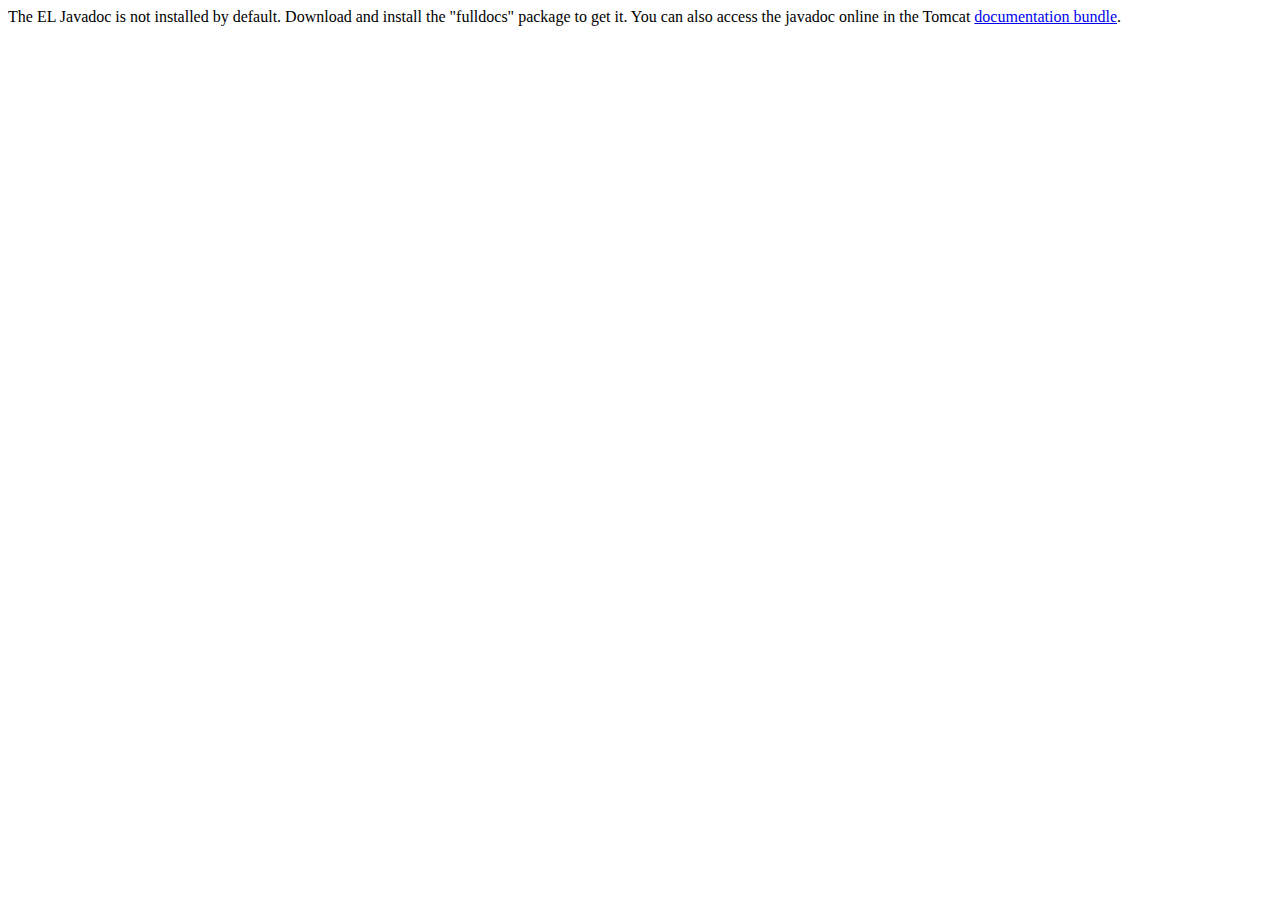
<file: JSP_SQL/out/artifacts/JSP_Practice_war_exploded/docs/elapi/index.html>
<!--
  Licensed to the Apache Software Foundation (ASF) under one or more
  contributor license agreements.  See the NOTICE file distributed with
  this work for additional information regarding copyright ownership.
  The ASF licenses this file to You under the Apache License, Version 2.0
  (the "License"); you may not use this file except in compliance with
  the License.  You may obtain a copy of the License at

      http://www.apache.org/licenses/LICENSE-2.0

  Unless required by applicable law or agreed to in writing, software
  distributed under the License is distributed on an "AS IS" BASIS,
  WITHOUT WARRANTIES OR CONDITIONS OF ANY KIND, either express or implied.
  See the License for the specific language governing permissions and
  limitations under the License.
-->
<!DOCTYPE html>
<html>
    <head>
    <meta charset="UTF-8" />
    <title>API docs</title>
</head>

<body>

The EL Javadoc is not installed by default. Download and install
the "fulldocs" package to get it.

You can also access the javadoc online in the Tomcat
<a href="http://tomcat.apache.org/tomcat-9.0-doc/">
documentation bundle</a>.

</body>
</html>
</file>
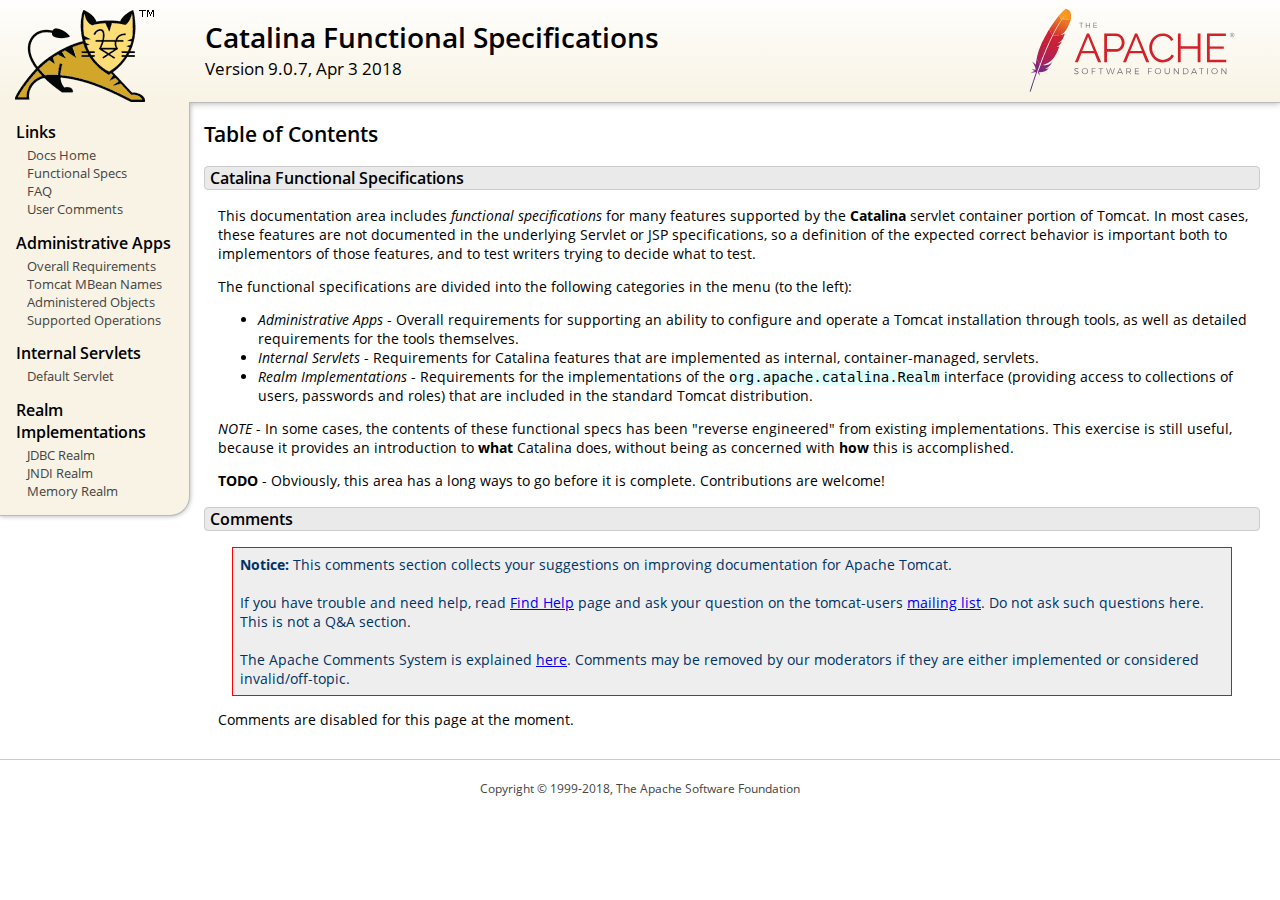
<file: JSP_SQL/out/artifacts/JSP_Practice_war_exploded/docs/funcspecs/index.html>
<!DOCTYPE html SYSTEM "about:legacy-compat">
<html lang="en"><head><META http-equiv="Content-Type" content="text/html; charset=UTF-8"><link href="../images/docs-stylesheet.css" rel="stylesheet" type="text/css"><title>Catalina Functional Specifications (9.0.7) - Table of Contents</title><meta name="author" content="Craig R. McClanahan"><script type="application/javascript" data-comments-identifier="tomcat-9.0-doc/funcspecs/index">
    "use strict"; // Enable strict mode

    (function() {
      var thisScript = document.currentScript;
      if (!thisScript) { // Workaround for IE <= 11
        var scripts = document.getElementsByTagName("script");
        thisScript = scripts[scripts.length - 1];
      }
      document.addEventListener("DOMContentLoaded", (function() {
        var commentsDiv = document.getElementById("comments_thread");
        var commentsShortname = "tomcat";
        var commentsIdentifier = "http://tomcat.apache.org/" +
          thisScript.getAttribute("data-comments-identifier") + ".html";

        (function(w, d) {
          if (w.location.hostname.toLowerCase() == "tomcat.apache.org") {
            var s = d.createElement("script");
            s.type = "application/javascript";
            s.async = true;
            s.src = "https://comments.apache.org/show_comments.lua?site=" +
              encodeURIComponent(commentsShortname) +
              "&page=" + encodeURIComponent(commentsIdentifier);
            d.head.appendChild(s);
          } else {
            commentsDiv.appendChild(d.createTextNode("Comments are disabled for this page at the moment."));
          }
        })(window, document);
      }), false);
    })();
  </script></head><body><div id="wrapper"><header><div id="header"><div><div><div class="logo noPrint"><a href="http://tomcat.apache.org/"><img alt="Tomcat Home" src="../images/tomcat.png"></a></div><div style="height: 1px;"></div><div class="asfLogo noPrint"><a href="http://www.apache.org/" target="_blank"><img src="../images/asf-logo.svg" alt="The Apache Software Foundation" style="width: 266px; height: 83px;"></a></div><h1>Catalina Functional Specifications</h1><div class="versionInfo">
          Version 9.0.7,
          <time datetime="2018-04-03">Apr 3 2018</time></div><div style="height: 1px;"></div><div style="clear: left;"></div></div></div></div></header><div id="middle"><div><div id="mainLeft" class="noprint"><div><nav><div><h2>Links</h2><ul><li><a href="../index.html">Docs Home</a></li><li><a href="index.html">Functional Specs</a></li><li><a href="http://wiki.apache.org/tomcat/FAQ">FAQ</a></li><li><a href="#comments_section">User Comments</a></li></ul></div><div><h2>Administrative Apps</h2><ul><li><a href="fs-admin-apps.html">Overall Requirements</a></li><li><a href="mbean-names.html">Tomcat MBean Names</a></li><li><a href="fs-admin-objects.html">Administered Objects</a></li><li><a href="fs-admin-opers.html">Supported Operations</a></li></ul></div><div><h2>Internal Servlets</h2><ul><li><a href="fs-default.html">Default Servlet</a></li></ul></div><div><h2>Realm Implementations</h2><ul><li><a href="fs-jdbc-realm.html">JDBC Realm</a></li><li><a href="fs-jndi-realm.html">JNDI Realm</a></li><li><a href="fs-memory-realm.html">Memory Realm</a></li></ul></div></nav></div></div><div id="mainRight"><div id="content"><h2>Table of Contents</h2><h3 id="Catalina_Functional_Specifications">Catalina Functional Specifications</h3><div class="text">

<p>This documentation area includes <em>functional specifications</em> for
many features supported by the <strong>Catalina</strong> servlet container
portion of Tomcat.  In most cases, these features are not documented in the
underlying Servlet or JSP specifications, so a definition of the expected
correct behavior is important both to implementors of those features, and to
test writers trying to decide what to test.</p>

<p>The functional specifications are divided into the following categories
in the menu (to the left):</p>
<ul>
<li><em>Administrative Apps</em> - Overall requirements for supporting an
    ability to configure and operate a Tomcat installation through tools,
    as well as detailed requirements for the tools themselves.</li>
<li><em>Internal Servlets</em> - Requirements for Catalina features that are
    implemented as internal, container-managed, servlets.</li>
<li><em>Realm Implementations</em> - Requirements for the implementations of
    the <code>org.apache.catalina.Realm</code> interface (providing access to
    collections of users, passwords and roles) that are included in the
    standard Tomcat distribution.</li>
</ul>

<p><em>NOTE</em> - In some cases, the contents of these functional specs has
been "reverse engineered" from existing implementations.  This exercise is
still useful, because it provides an introduction to <strong>what</strong>
Catalina does, without being as concerned with <strong>how</strong> this is
accomplished.</p>

<p><strong>TODO</strong> - Obviously, this area has a long ways to go before
it is complete.  Contributions are welcome!</p>

</div><div class="noprint"><h3 id="comments_section">
                  Comments
                </h3><div class="text"><p class="notice"><strong>Notice: </strong>This comments section collects your suggestions
                    on improving documentation for Apache Tomcat.<br><br>
                    If you have trouble and need help, read
                    <a href="http://tomcat.apache.org/findhelp.html">Find Help</a> page
                    and ask your question on the tomcat-users
                    <a href="http://tomcat.apache.org/lists.html">mailing list</a>.
                    Do not ask such questions here. This is not a Q&amp;A section.<br><br>
                    The Apache Comments System is explained <a href="../comments.html">here</a>.
                    Comments may be removed by our moderators if they are either
                    implemented or considered invalid/off-topic.
                  </p><div id="comments_thread"></div></div></div></div></div></div></div><footer><div id="footer">
    Copyright &copy; 1999-2018, The Apache Software Foundation
  </div></footer></div></body></html>
</file>
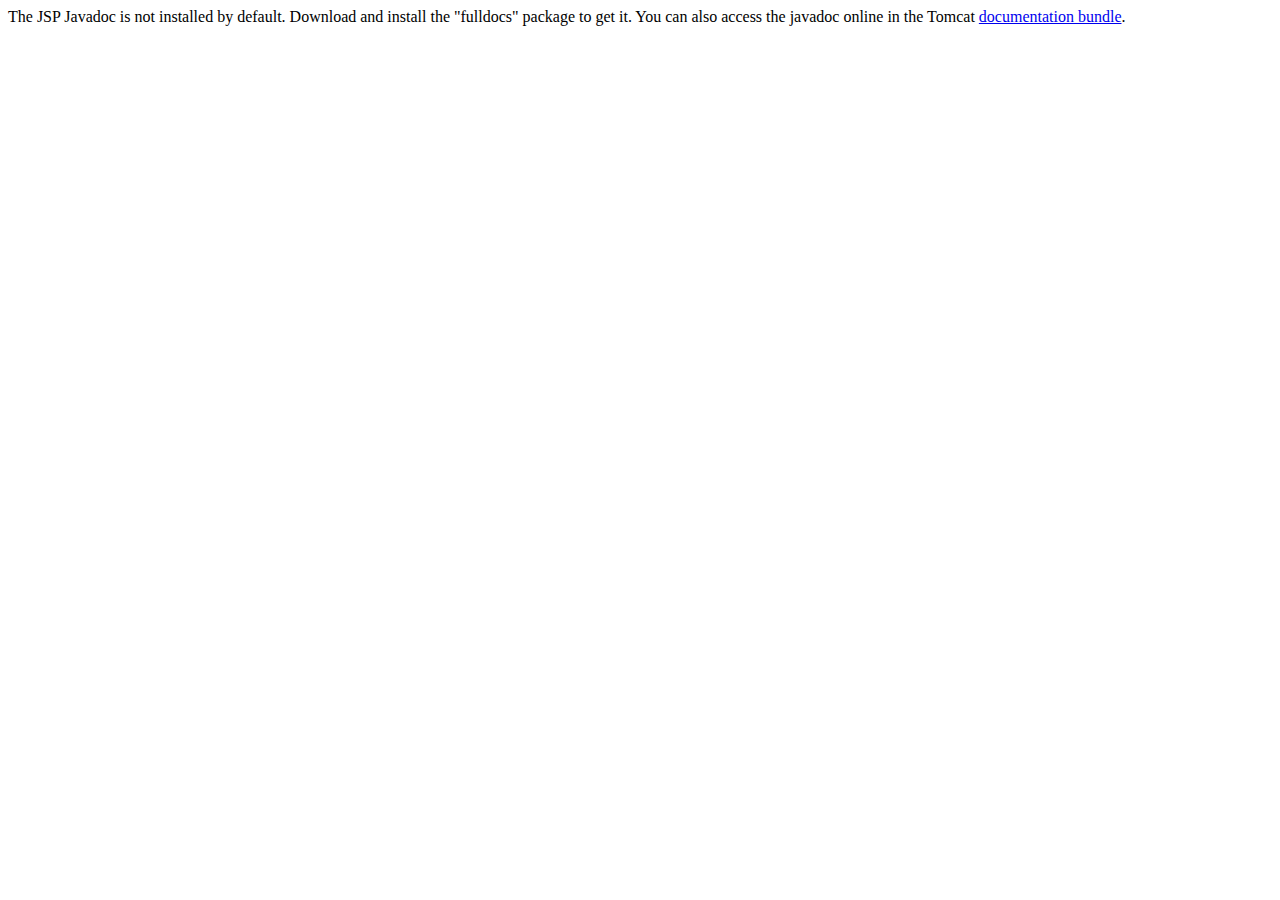
<file: JSP_SQL/out/artifacts/JSP_Practice_war_exploded/docs/jspapi/index.html>
<!--
  Licensed to the Apache Software Foundation (ASF) under one or more
  contributor license agreements.  See the NOTICE file distributed with
  this work for additional information regarding copyright ownership.
  The ASF licenses this file to You under the Apache License, Version 2.0
  (the "License"); you may not use this file except in compliance with
  the License.  You may obtain a copy of the License at

      http://www.apache.org/licenses/LICENSE-2.0

  Unless required by applicable law or agreed to in writing, software
  distributed under the License is distributed on an "AS IS" BASIS,
  WITHOUT WARRANTIES OR CONDITIONS OF ANY KIND, either express or implied.
  See the License for the specific language governing permissions and
  limitations under the License.
-->
<!DOCTYPE html>
<html>
    <head>
    <meta charset="UTF-8" />
    <title>API docs</title>
</head>

<body>

The JSP Javadoc is not installed by default. Download and install
the "fulldocs" package to get it.

You can also access the javadoc online in the Tomcat
<a href="http://tomcat.apache.org/tomcat-9.0-doc/">
documentation bundle</a>.

</body>
</html>
</file>
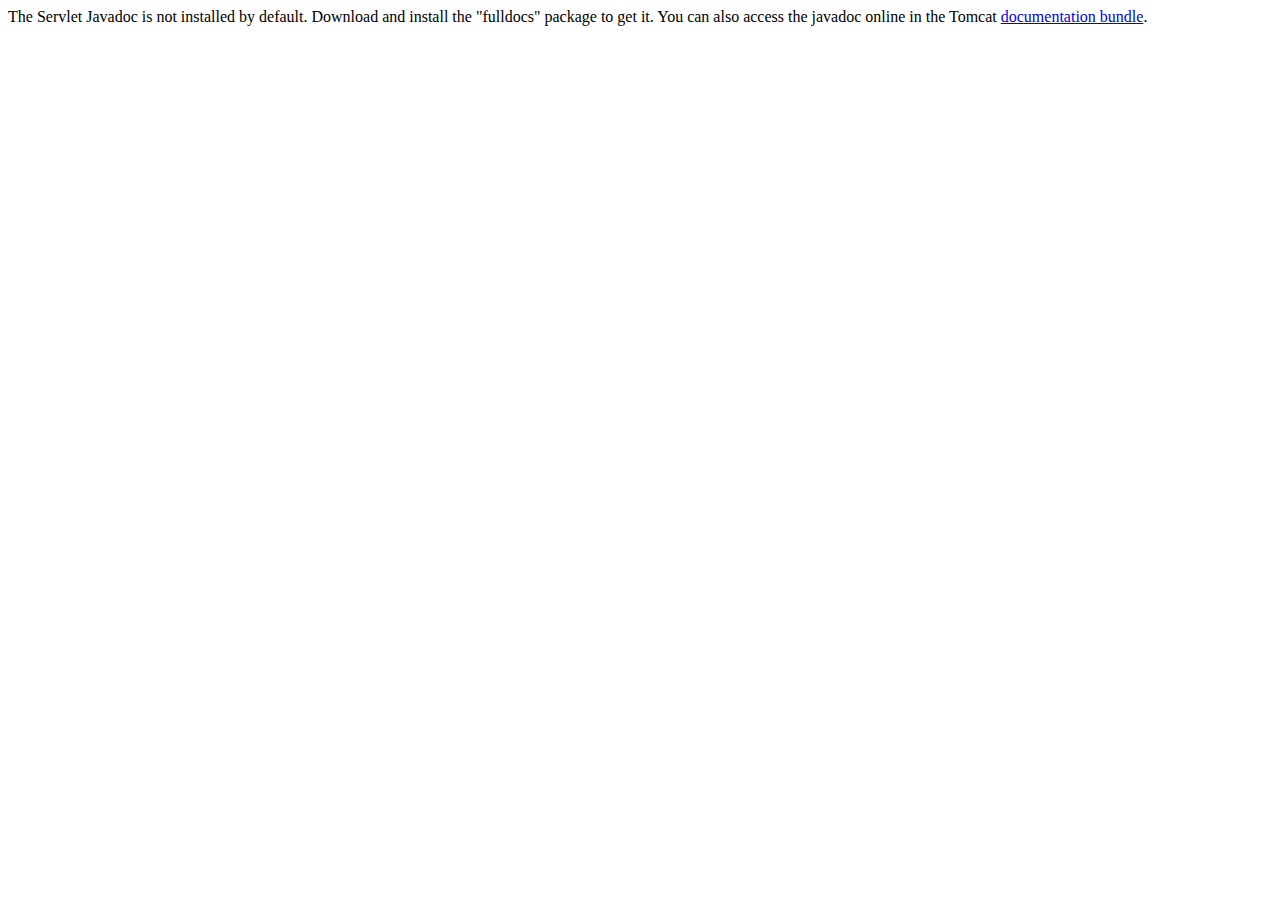
<file: JSP_SQL/out/artifacts/JSP_Practice_war_exploded/docs/servletapi/index.html>
<!--
  Licensed to the Apache Software Foundation (ASF) under one or more
  contributor license agreements.  See the NOTICE file distributed with
  this work for additional information regarding copyright ownership.
  The ASF licenses this file to You under the Apache License, Version 2.0
  (the "License"); you may not use this file except in compliance with
  the License.  You may obtain a copy of the License at

      http://www.apache.org/licenses/LICENSE-2.0

  Unless required by applicable law or agreed to in writing, software
  distributed under the License is distributed on an "AS IS" BASIS,
  WITHOUT WARRANTIES OR CONDITIONS OF ANY KIND, either express or implied.
  See the License for the specific language governing permissions and
  limitations under the License.
-->
<!DOCTYPE html>
<html>
    <head>
    <meta charset="UTF-8" />
    <title>API docs</title>
</head>

<body>

The Servlet Javadoc is not installed by default. Download and install
the "fulldocs" package to get it.

You can also access the javadoc online in the Tomcat
<a href="http://tomcat.apache.org/tomcat-9.0-doc/">
documentation bundle</a>.

</body>
</html>
</file>
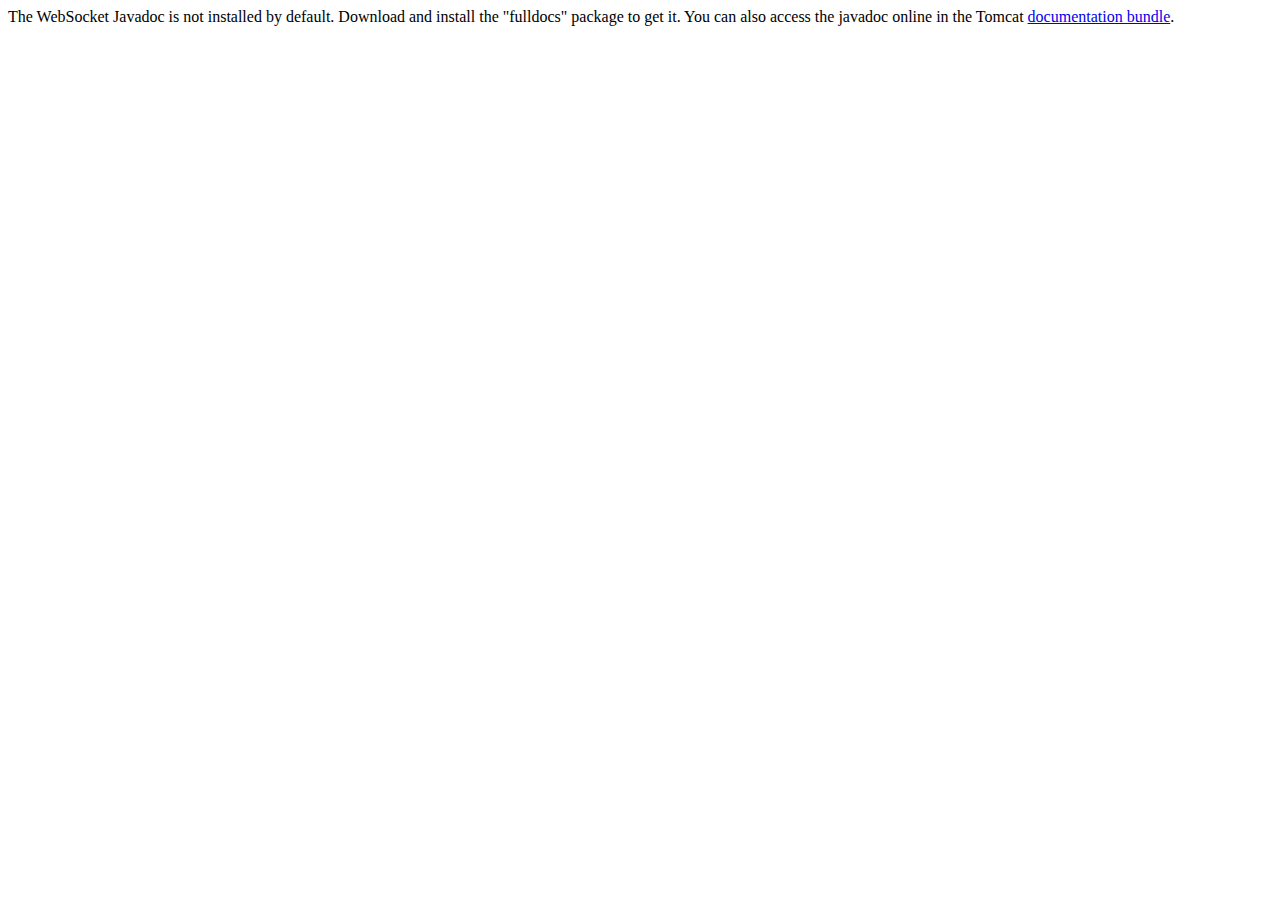
<file: JSP_SQL/out/artifacts/JSP_Practice_war_exploded/docs/websocketapi/index.html>
<!--
  Licensed to the Apache Software Foundation (ASF) under one or more
  contributor license agreements.  See the NOTICE file distributed with
  this work for additional information regarding copyright ownership.
  The ASF licenses this file to You under the Apache License, Version 2.0
  (the "License"); you may not use this file except in compliance with
  the License.  You may obtain a copy of the License at

      http://www.apache.org/licenses/LICENSE-2.0

  Unless required by applicable law or agreed to in writing, software
  distributed under the License is distributed on an "AS IS" BASIS,
  WITHOUT WARRANTIES OR CONDITIONS OF ANY KIND, either express or implied.
  See the License for the specific language governing permissions and
  limitations under the License.
-->
<!DOCTYPE html>
<html>
    <head>
    <meta charset="UTF-8" />
    <title>API docs</title>
</head>

<body>

The WebSocket Javadoc is not installed by default. Download and install
the "fulldocs" package to get it.

You can also access the javadoc online in the Tomcat
<a href="http://tomcat.apache.org/tomcat-9.0-doc/">
documentation bundle</a>.

</body>
</html>
</file>
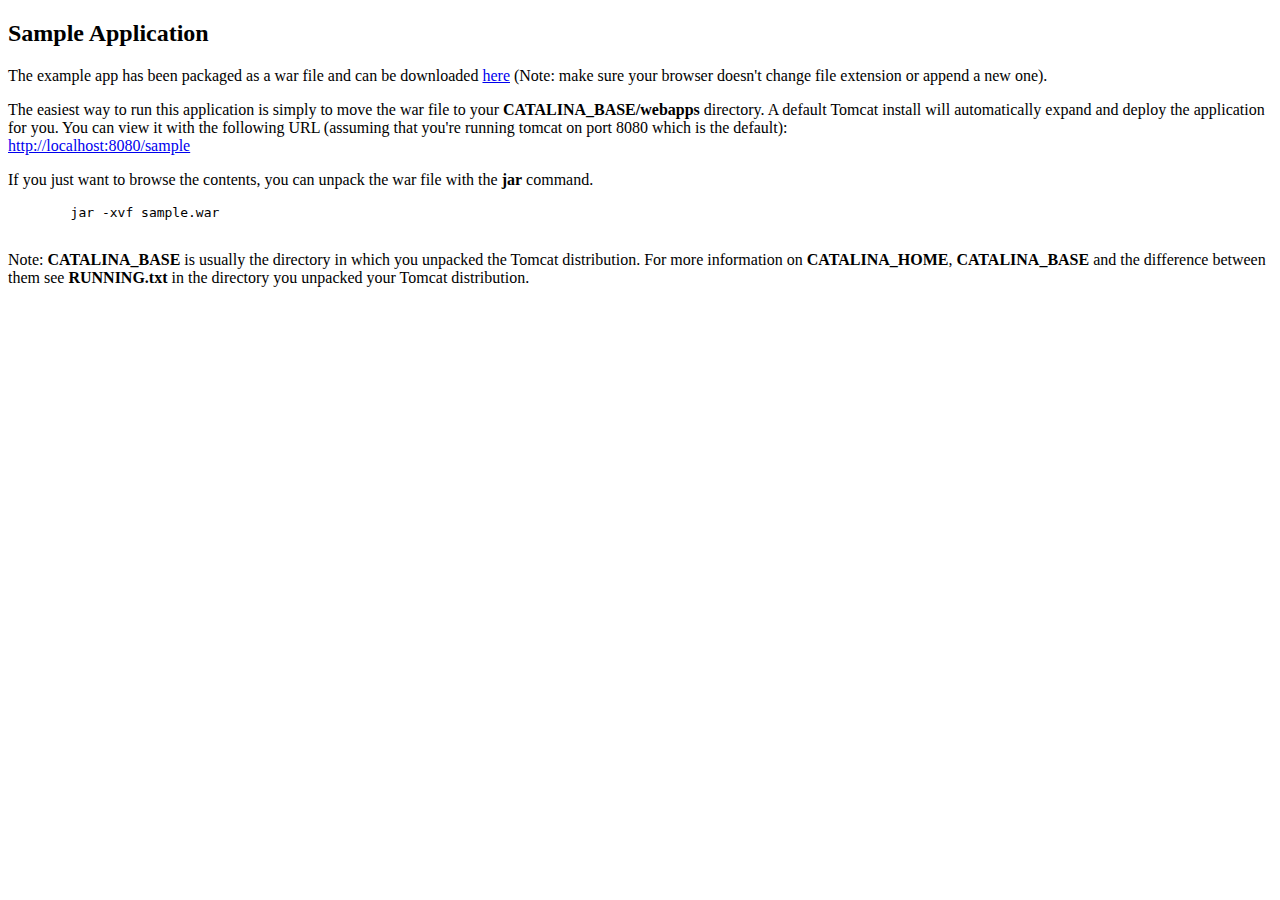
<file: JSP_SQL/out/artifacts/JSP_Practice_war_exploded/docs/appdev/sample/index.html>
<!DOCTYPE html>
<!--
  Licensed to the Apache Software Foundation (ASF) under one or more
  contributor license agreements.  See the NOTICE file distributed with
  this work for additional information regarding copyright ownership.
  The ASF licenses this file to You under the Apache License, Version 2.0
  (the "License"); you may not use this file except in compliance with
  the License.  You may obtain a copy of the License at

      http://www.apache.org/licenses/LICENSE-2.0

  Unless required by applicable law or agreed to in writing, software
  distributed under the License is distributed on an "AS IS" BASIS,
  WITHOUT WARRANTIES OR CONDITIONS OF ANY KIND, either express or implied.
  See the License for the specific language governing permissions and
  limitations under the License.
-->
<html>
<head>
<meta charset="UTF-8" />
<meta name="author" content="Ben Souther" />
<title>Sample Application</title>
</head>
<body>
<h2>Sample Application</h2>
      <p>
        The example app has been packaged as a war file and can be downloaded
        <a href="sample.war">here</a> (Note: make sure your browser doesn't
        change file extension or append a new one).
      </p>
      <p>
        The easiest way to run this application is simply to move the war file
        to your <b>CATALINA_BASE/webapps</b> directory. A default Tomcat install
        will automatically expand and deploy the application for you. You can
        view it with the following URL (assuming that you're running tomcat on
        port 8080 which is the default):
        <br />
        <a href="http://localhost:8080/sample">http://localhost:8080/sample</a>
      </p>
      <p>
        If you just want to browse the contents, you can unpack the war file
        with the <b>jar</b> command.
      </p>
      <pre>
        jar -xvf sample.war
      </pre>
      <p>
         Note: <b>CATALINA_BASE</b> is usually the directory in which you
         unpacked the Tomcat distribution. For more information on
         <b>CATALINA_HOME</b>, <b>CATALINA_BASE</b> and the difference between
         them see <b>RUNNING.txt</b> in the directory you unpacked your Tomcat
         distribution.
      </p>
</body>
</html>
</file>
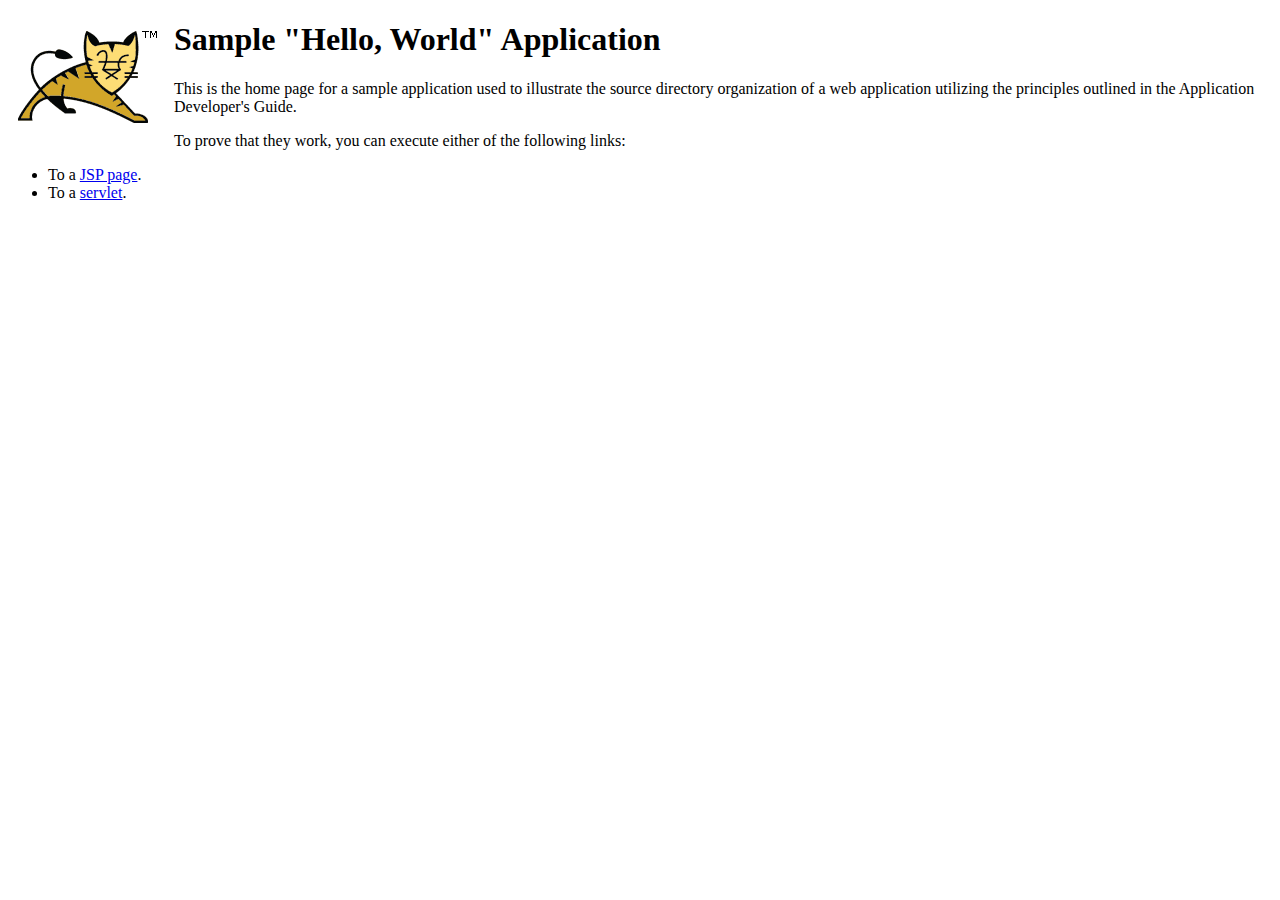
<file: JSP_SQL/out/artifacts/JSP_Practice_war_exploded/docs/appdev/sample/web/index.html>
<!DOCTYPE html><!--
  Licensed to the Apache Software Foundation (ASF) under one or more
  contributor license agreements.  See the NOTICE file distributed with
  this work for additional information regarding copyright ownership.
  The ASF licenses this file to You under the Apache License, Version 2.0
  (the "License"); you may not use this file except in compliance with
  the License.  You may obtain a copy of the License at

      http://www.apache.org/licenses/LICENSE-2.0

  Unless required by applicable law or agreed to in writing, software
  distributed under the License is distributed on an "AS IS" BASIS,
  WITHOUT WARRANTIES OR CONDITIONS OF ANY KIND, either express or implied.
  See the License for the specific language governing permissions and
  limitations under the License.
-->
<html>
<head>
<meta charset="UTF-8" />
<title>Sample "Hello, World" Application</title>
</head>
<body>

<div style="float: left; padding: 10px;">
<img src="images/tomcat.gif" alt="" />
</div>
<h1>Sample "Hello, World" Application</h1>
<p>This is the home page for a sample application used to illustrate the
source directory organization of a web application utilizing the principles
outlined in the Application Developer's Guide.

<p>To prove that they work, you can execute either of the following links:</p>
<ul>
<li>To a <a href="hello.jsp">JSP page</a>.</li>
<li>To a <a href="hello">servlet</a>.</li>
</ul>

</body>
</html>
</file>
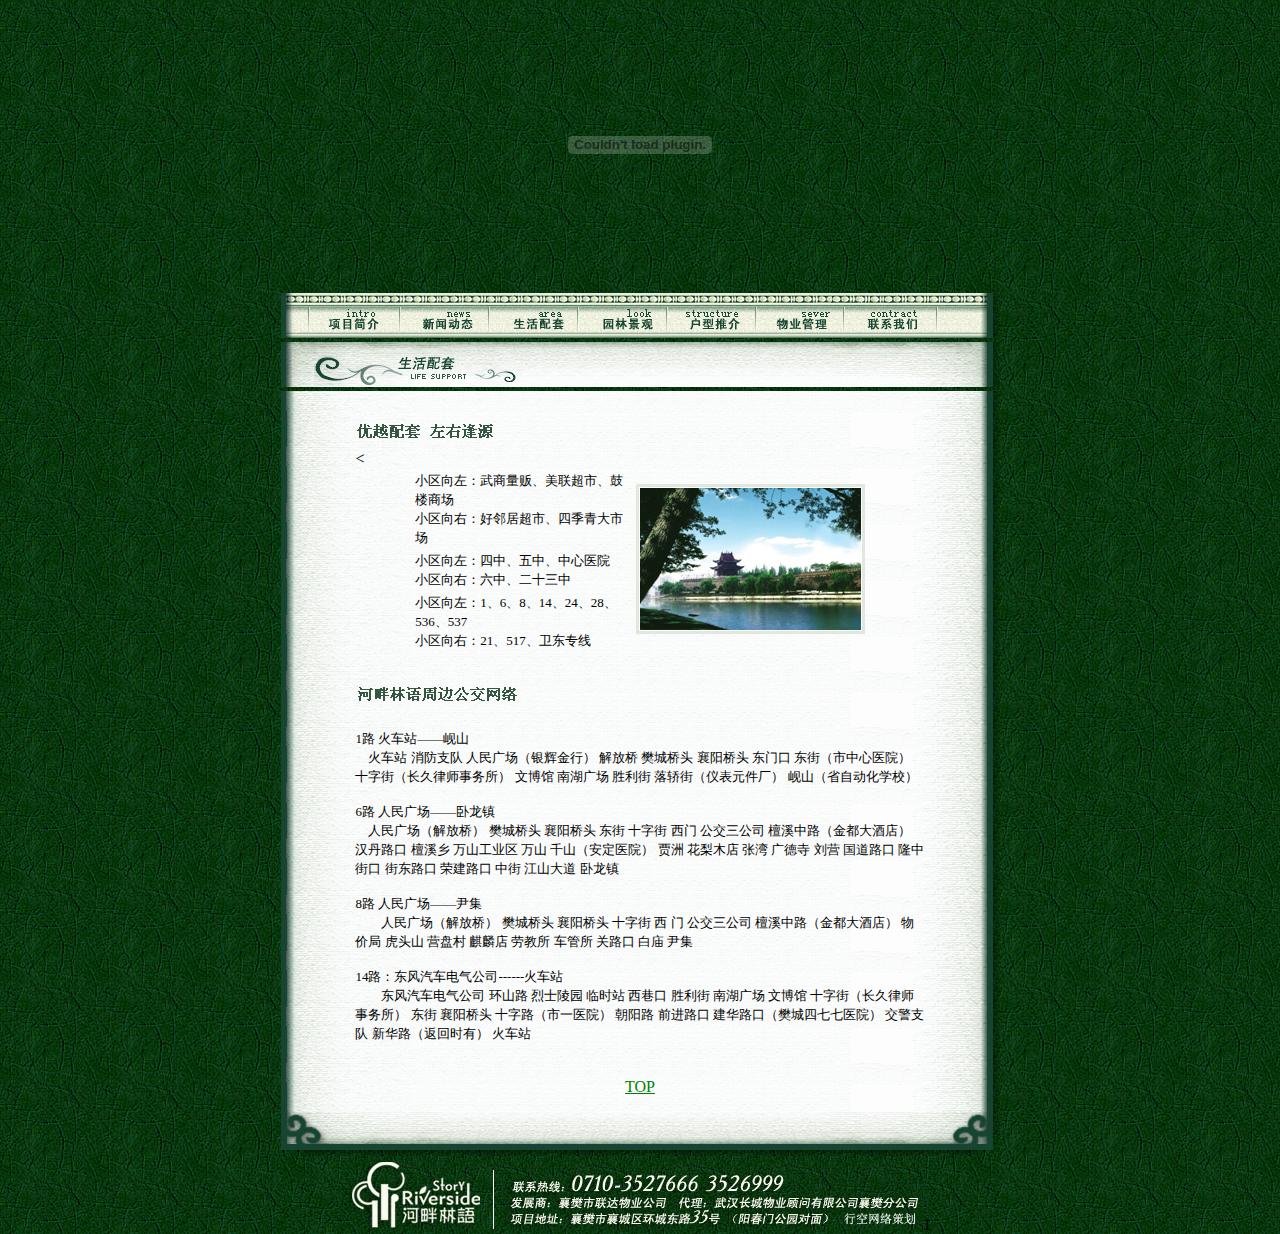
<file: HePanLinYu/area.html>
<!DOCTYPE html>
<html lang="en">
<head>
    <meta charset="UTF-8">
    <title>河畔林语网</title>
</head>
<body background="images/bg.jpg" topmargin="0" link="green">
<table border="0" align="center" width ="719" cellpadding="0" cellspacing="0" vlink = "green" alink = "green">
    <tr><td><embed src="images/top.swf" width = "719" height = "289"></td></tr>
    <tr><td>
        <img src="images/link1.jpg" ><a href="intro.html" ><img src="images/link2.jpg" border="0"></a><a href="news.html" ><img src="images/link3.jpg" border="0"></a><a href="area.html" ><img src="images/link4.jpg" border="0"></a><a href="look.html" ><img src="images/link5.jpg" border="0"></a><a href="struc.html" ><img src="images/link6.jpg" border="0"></a><a href="server.html" ><img src="images/link7.jpg" border="0"></a><a href="contact.html"><img src="images/link8.jpg" border="0"></a><img src="images/link9.jpg">
    </td></tr>
    <tr><td><img src="images/lanmu3.jpg"></td></tr>
    <tr><td  height="600" background = "images/lmbg.jpg" valign="top">

        <table border="0" width = "80%" align="center">
            <tr><td height="20"></td></tr>
            <tr><td><img src="images/text4.jpg"></td></tr>
            <tr><td>
           <table border="0" width="80%" align="center">
              <tr><td><font size="2"> 小区向左：武商量贩、美联超市、鼓楼商场 <br>小区向右：好邻居超市、四季青大市场 </font></td><td rowspan="3"><img src="images/pic3.jpg"> </td></tr>
              <tr><td><font size="2"> 小区向左：四中、五中、中心医院 <br>小区向右：六中、二十三中</font> </td></tr>
              <tr><td><font size="2"> 小区向左：1、6、8、14、24、28、536、537 <br>小区向右：21、517、卫东专线 </font></td><</tr>
          </table>

            </td></tr>
            <tr><td height="20"></td></tr>

            <tr><td><img src="images/text5.jpg" ></td></tr>
            <tr><td>
                <p><font size="2"> 1路 火车站——岘山 <br>&nbsp;&nbsp;&nbsp;&nbsp;火车站 消防支队 人民广场（银辉金行） 解放桥 樊城桥头 襄阳桥头 东门口 东街（市中心医院） 十字街（长久律师事务所） 文博馆 南湖广场 胜利街 落轿街（仪表元件厂） 岘山（省自动化学校）</font></p>
                <p><font size="2"> 6路 人民广场——卧龙镇 <br>&nbsp;&nbsp;&nbsp;&nbsp;人民广场（解放桥） 樊城桥头 襄阳桥头 东街 十字街 西门 公交三公司 檀溪中路（金都大酒店） 汉丹路口 檀溪乡 万山工业区 万山 千山（安定医院） 贾洲 花梨木店 张湾 广德寺 刘营 国道路口 隆中街口 街东路口 荣建路口 中街 江山大道 卧龙镇</font></p>
                <p><font size="2"> 8路 人民广场——尹集 <br>&nbsp;&nbsp;&nbsp;&nbsp;　人民广场（解放桥） 樊城桥头 襄阳桥头 十字街 西 门 公交三公司 檀溪中路（金都大酒店） 物价局 虎头山 营盘村 麒麟店 劳教所 车管所 关路口 白庙 尹集</font></p>
                <p><font size="2"> 14路：东风汽车电气公司------火车站 <br>&nbsp;&nbsp;&nbsp;&nbsp;　东风汽车电气公司 环山路 烈士陵园 临时站 西巷口 胜利街 南湖广场 文博馆 十字街（长久律师事务所） 东街 襄阳桥头 十字路（市一医院） 朝阳路 前进路口 建华路口（樊城四七七医院） 交警支队 新华路（返回时有） 火车站</font></p>
            </td></tr>




        </table>

        <p align="center"><a href="#">TOP</a></p>

    </td></tr>
    <tr><td><img src="images/down.jpg"></td></tr>
    <tr><td align="center"><img src="images/copyright.jpg">1 </td></tr>
</table>


</body>
</html>
</file>
<file: WenZhouGuangSha/style/bsaic.css>
*{
    magrin:0;
    padding: 0;

}

body{
    width: 867px;
    margin: 0 auto;
    font-size: 12px;
    color: #333;


}

ul{
    list-style-type: none;
}

img{
    border: none;
}

#header{
    width: 867px;
    height: 323px;
   background: green;


}

#sidebar{
    width: 251px;
    height: 490px;
    background: url(../images/weline.gif)  repeat-y right top;
    float: left;
 }

#sidebar h1{
    background: url(../images/wel.gif) no-repeat;
    width: 123px;
    height:35px;
    font-size: 100%;
    text-indent: -999px;
    margin-top: 15px;
    margin-left: 20px;
}

#sidebar img{
    display: block;
    margin-left: 20px;
}

#sidebar ul{
    line-height: 180px;
    text-indent: 20px;

}

#sidebar ul li a{
    display: inline-block;
    width: 65px;
    height: 11px;
    background: url(../images/more.gif) no-repeat left center;
    text-indent: -8888px;


}

#sidebar ul li.line{
    border-bottom:1px solid  #999;
    margin-left:20px ;
    margin-right: 50px;
    margin-bottom: 5px;
    height: 10px;



}
#news{
    width: 313px;
    height: 300px;
    background: white;
    float:left;
}

#news h1{
    background: url(../images/news.gif) no-repeat;
    width: 123px;
    height:27px;
    font-size: 100%;
    text-indent: -999px;
    margin-top: 15px;
    margin-left: 20px;
}
#news ul{
    line-height: 160%;
    margin-top: 10px;
}

#news ul li{
    padding-left: 15px;
}

#news ul li.date{
    color: orange;
    font-weight: bold;
    background: url(../images/ico.gif) no-repeat left center;
}
#news ul li a{
    display: inline-block;
    width: 65px;
    height: 11px;
    background: url(../images/more.gif) no-repeat left center;
    text-indent: -8888px;
    margin-top: 15px;

}

#about{
    width:303px ;
    height: 300px;
    background: navy;
    float: left;
}

#estate{
    width: 616px;
    height: 190px;
    background: #fdff2f;
    float: left;
}
#nav{
    width: 867px;
    height: 51px;
    background: url(../images/linkbg.jpg);
}
#nav ul{

    height: 51px;
    line-height: 51px;



}
#nav ul li {
    display: inline;
    text-align: center;
    height: 51px;
    width: 124px;
    float: left;
    background: url(../images/linkr.gif) no-repeat right center;
    /*
    每个块的长度为124
    6个的长度为744
    最后一个长度无 123
    */
}

#nav ul li.liend{
    width: 123px;
    background: none;
}

#nav ul li a{
    color: #fff;
    display: inline-block;
    width: 123px;
    height: 51px;
    text-decoration: none;
}
#nav ul li  a:hover{
    font-size: 14px;
    font-weight: bold;
  text-decoration: underline;
  color: #fdff2f;
 }

#nav ul li.liend a{
    width:123px;
}
#footer{
    clear: both;
    width: 867px;
    height:110px ;
    background: rgba(21, 204, 70, 0.8);
}
</file>
<file: JSP_SQL/out/artifacts/JSP_Practice_war_exploded/docs/images/docs-stylesheet.css>
@charset "utf-8";
/*
  Licensed to the Apache Software Foundation (ASF) under one or more
  contributor license agreements.  See the NOTICE file distributed with
  this work for additional information regarding copyright ownership.
  The ASF licenses this file to You under the Apache License, Version 2.0
  (the "License"); you may not use this file except in compliance with
  the License.  You may obtain a copy of the License at

      http://www.apache.org/licenses/LICENSE-2.0

  Unless required by applicable law or agreed to in writing, software
  distributed under the License is distributed on an "AS IS" BASIS,
  WITHOUT WARRANTIES OR CONDITIONS OF ANY KIND, either express or implied.
  See the License for the specific language governing permissions and
  limitations under the License.
*/

/* Fonts */
@import url("fonts/fonts.css");

/* General style */

h1, h2, h3, h4, h5, h6, th {
  font-weight: 600;
}

body {
  margin: 0;
}

body, input {
  font-family: 'Open Sans', sans-serif;
  font-size: 10.5pt;
}

code, pre {
  font-family: Consolas, monospace;
}

img {
  border: 0;
}

table {
  border-collapse: collapse;
  text-align: left;
}
table *:not(table) {
  /* Prevent border-collapsing for table child elements like <div> */
  border-collapse: separate;
}

th {
  text-align: left;
}

main {
  /* Remove this once all IEs support <main> element */
  display: block;
}


/* Layout */

#wrapper {
  min-width: 400px;
}

#header {
  border-bottom: 1px solid #bbb;
}

@media not print {
    #header {
        box-shadow: 0 0 7px #aaa;
    }
}

#header > div {
  padding-left: 15px;
  padding-right: 15px;

  /* Work-around for old browsers: */
  background-color: #F8F3E4;
  background: linear-gradient(to bottom, #ffffff -10%, #F8F3E4 100%);
  position: relative;
}

#header .logo {
  float: left;
  padding-top: 10px;
  min-width: 190px;
}

#header .logo  img{
  /* To avoid that the Font Descender being added to the parent div's height */
  vertical-align: middle;
}

#header .asfLogo {
  float: right;
  position: relative;
  top: 8px;
}

#header h1 {
  margin-top: 0.6em;
  margin-bottom: 0;
}

#header .versionInfo {
  font-size: 13pt;
  margin-bottom: 1em;
}

#middle {
  display: table;
  table-layout: fixed;
  margin: 0;
  width: 100%;
}
#middle > div { display: table-row; }
#middle > div > div { display: table-cell; vertical-align: top; }



#mainLeft {
  width: 190px;
}

#mainLeft > div {
  margin-top: -1px; /* to overwrite border of element above */
  padding-left: 16px;
  padding-right: 14px;
  padding-top: 6px;
  padding-bottom: 15px;
  background-color: #F8F3E4;
  border-right: 1px solid #bbb;
  border-bottom: 1px solid #bbb;
  font-size: 10pt;
  border-bottom-right-radius: 20px;
  box-shadow: 0 0 5px #aaa;
}

#mainLeft h2 {
  margin-bottom: 0.2em;
  font-size: 1.2em;
}

#mainLeft ul {
  padding: 0;
  margin: 0;
  list-style-type: none;
}

#mainLeft ul a {
  text-indent: -0.6em;
  padding-left: 1.4em;
  display: block;
  text-decoration: none;
  color: #444;
}
#mainLeft ul a:hover {
  color: #000;
  background-color: #D1c9b9;
}

#mainRight {
  padding-left: 14px;
  padding-right: 20px;

}

#footer {
  margin-top: 30px;
  padding-top: 20px;
  padding-bottom: 20px;
  padding-left: 20px;
  padding-right: 20px;
  border-top: 1px solid #ccc;
  color: #444;
  text-align: center;
  /* font-style: italic; */
  font-size: 9pt;
}


/* Content */

#content div.text {
  padding-left: 1em;
  padding-left: 1em;
}

#content h3, #content h4, #content h5, #content h6 {
  padding-left: 5px;
  padding-right: 5px;
  background-color: #eaeaea;
}

@media not print {
    #content h3, #content h4, #content h5, #content h6 {
        border: 1px solid #ccc;
        border-radius: 4px;
    }
}

#content h4, #content h5, #content h6 {
  background-color: #f6f6f6;
}

code {
  background-color: rgb(224,255,255);
}

div.codeBox pre code, code.attributeName, code.propertyName, code.noHighlight, .noHighlight code {
  background-color: transparent;
}
div.codeBox {
  overflow: auto;
  margin: 1em 0;
}
div.codeBox pre {
  margin: 0;
  padding: 4px;
  border: 1px solid #999;
  border-radius: 5px;
  background-color: #eff8ff;
  display: table; /* To prevent <pre>s from taking the complete available width. */
  /*
  When it is officially supported, use the following CSS instead of display: table
  to prevent big <pre>s from exceeding the browser window:
  max-width: available;
  width: min-content;
  */
}

div.codeBox pre.wrap {
  white-space: pre-wrap;
}


table.defaultTable tr, table.detail-table tr {
    border: 1px solid #CCC;
}

table.defaultTable tr:nth-child(even), table.detail-table tr:nth-child(even) {
    background-color: #FAFBFF;
}

table.defaultTable tr:nth-child(odd), table.detail-table tr:nth-child(odd) {
    background-color: #EEEFFF;
}

table.defaultTable th, table.detail-table th {
  background-color: #88b;
  color: #fff;
}

table.defaultTable th, table.defaultTable td, table.detail-table th, table.detail-table td {
  padding: 5px 8px;
}


p.notice {
  border: 1px solid rgb(255, 0, 0);
  background-color: rgb(238, 238, 238);
  color: rgb(0, 51, 102);
  padding: 0.5em;
  margin: 1em 2em 1em 1em;
}


/* Changelog-Styles */

ul.changelog {
  padding-left: 1em;
  list-style-type: none;
}

ul.changelog  li{
  padding-top: 5px;
  padding-bottom: 5px;
}

ul.changelog img {
  vertical-align: middle
}


/* Printer-only Styles */
@media print {
    .noPrint { display: none; }
    #middle > div > div#mainLeft { display: none; }
    a { color: inherit; text-decoration: none; }
}

/* Fix for Comments section which contains a <h4> */
#comments_thread h1, #comments_thread h2, #comments_thread h3, #comments_thread h4, #comments_thread h5, #comments_thread h6 {
    border: none;
    background-color: transparent;
}
</file>
